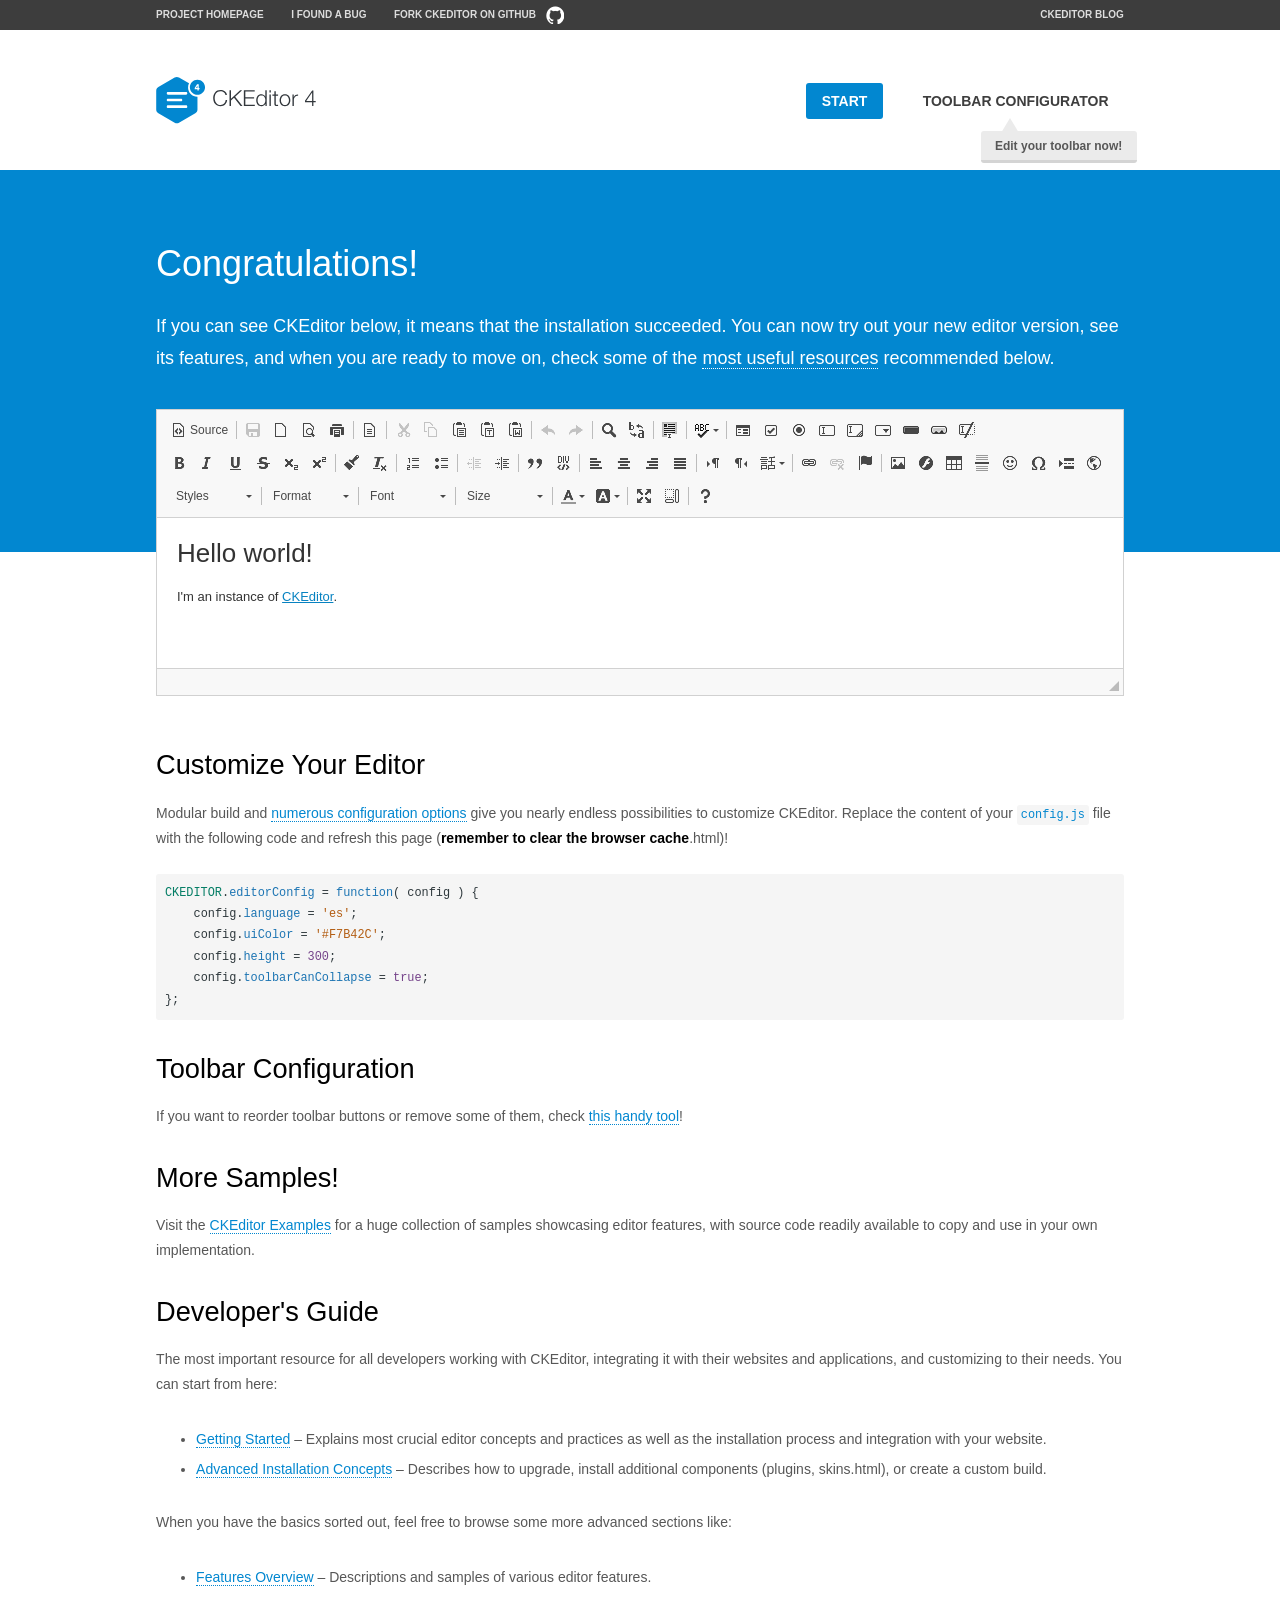
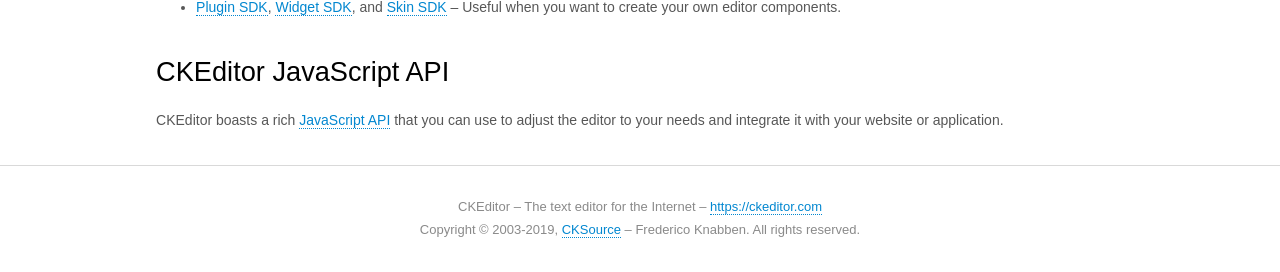
<file: Admin/ckeditor/samples/index.html>
<!DOCTYPE html>
<!--
Copyright (c) 2003-2019, CKSource - Frederico Knabben. All rights reserved.
For licensing, see LICENSE.md or https://ckeditor.com/legal/ckeditor-oss-license
-->
<html lang="en">
<head>
	<meta charset="utf-8">
	<title>CKEditor Sample</title>
	<script src="../ckeditor.js"></script>
	<script src="js/sample.js"></script>
	<link rel="stylesheet" href="css/samples.css">
	<link rel="stylesheet" href="toolbarconfigurator/lib/codemirror/neo.css">
	<meta name="viewport" content="width=device-width,initial-scale=1">
	<meta name="description" content="Try the latest sample of CKEditor 4 and learn more about customizing your WYSIWYG editor with endless possibilities.">
</head>
<body id="main">

<nav class="navigation-a">
	<div class="grid-container">
		<ul class="navigation-a-left grid-width-70">
			<li><a href="https://ckeditor.com/ckeditor-4/">Project Homepage</a></li>
			<li><a href="https://github.com/ckeditor/ckeditor4/issues">I found a bug</a></li>
			<li><a href="https://github.com/ckeditor/ckeditor4" class="icon-pos-right icon-navigation-a-github">Fork CKEditor on GitHub</a></li>
		</ul>
		<ul class="navigation-a-right grid-width-30">
			<li><a href="https://ckeditor.com/blog/">CKEditor Blog</a></li>
		</ul>
	</div>
</nav>

<header class="header-a">
	<div class="grid-container">
		<h1 class="header-a-logo grid-width-30">
			<a href="index.html"><img src="img/logo.svg" onerror="this.src='img/logo.png'; this.onerror=null;" alt="CKEditor Sample"></a>
		</h1>

		<nav class="navigation-b grid-width-70">
			<ul>
				<li><a href="index.html" class="button-a button-a-background">Start</a></li>
				<li><a href="toolbarconfigurator/index.html" class="button-a">Toolbar configurator <span class="balloon-a balloon-a-nw">Edit your toolbar now!</span></a></li>
			</ul>
		</nav>
	</div>
</header>

<main>
	<div class="adjoined-top">
		<div class="grid-container">
			<div class="content grid-width-100">
				<h1>Congratulations!</h1>
				<p>
					If you can see CKEditor below, it means that the installation succeeded.
					You can now try out your new editor version, see its features, and when you are ready to move on, check some of the <a href="#sample-customize">most useful resources</a> recommended below.
				</p>
			</div>
		</div>
	</div>
	<div class="adjoined-bottom">
		<div class="grid-container">
			<div class="grid-width-100">
				<div id="editor">
					<h1>Hello world!</h1>
					<p>I'm an instance of <a href="https://ckeditor.com">CKEditor</a>.</p>
				</div>
			</div>
		</div>
	</div>

	<div class="grid-container">
		<div class="content grid-width-100">
			<section id="sample-customize">
				<h2>Customize Your Editor</h2>
				<p>Modular build and <a href="https://ckeditor.com/docs/ckeditor4/latest/guide/dev_configuration.html">numerous configuration options</a> give you nearly endless possibilities to customize CKEditor. Replace the content of your <code><a href="../config.js">config.js</a></code> file with the following code and refresh this page (<strong>remember to clear the browser cache</strong>.html)!</p>
		<pre class="cm-s-neo CodeMirror"><code><span style="padding-right: 0.1px;"><span class="cm-variable">CKEDITOR</span>.<span class="cm-property">editorConfig</span> <span class="cm-operator">=</span> <span class="cm-keyword">function</span>( <span class="cm-def">config</span> ) {</span>
<span style="padding-right: 0.1px;"><span class="cm-tab">	</span><span class="cm-variable-2">config</span>.<span class="cm-property">language</span> <span class="cm-operator">=</span> <span class="cm-string">'es'</span>;</span>
<span style="padding-right: 0.1px;"><span class="cm-tab">	</span><span class="cm-variable-2">config</span>.<span class="cm-property">uiColor</span> <span class="cm-operator">=</span> <span class="cm-string">'#F7B42C'</span>;</span>
<span style="padding-right: 0.1px;"><span class="cm-tab">	</span><span class="cm-variable-2">config</span>.<span class="cm-property">height</span> <span class="cm-operator">=</span> <span class="cm-number">300</span>;</span>
<span style="padding-right: 0.1px;"><span class="cm-tab">	</span><span class="cm-variable-2">config</span>.<span class="cm-property">toolbarCanCollapse</span> <span class="cm-operator">=</span> <span class="cm-atom">true</span>;</span>
<span style="padding-right: 0.1px;">};</span></code></pre>
			</section>

			<section>
				<h2>Toolbar Configuration</h2>
				<p>If you want to reorder toolbar buttons or remove some of them, check <a href="toolbarconfigurator/index.html">this handy tool</a>!</p>
			</section>

			<section>
				<h2>More Samples!</h2>
				<p>Visit the <a href="https://ckeditor.com/docs/ckeditor4/latest/examples/index.html">CKEditor Examples</a> for a huge collection of samples showcasing editor features, with source code readily available to copy and use in your own implementation.</p>
			</section>

			<section>
				<h2>Developer's Guide</h2>
				<p>The most important resource for all developers working with CKEditor, integrating it with their websites and applications, and customizing to their needs. You can start from here:</p>
				<ul>
					<li><a href="https://ckeditor.com/docs/ckeditor4/latest/guide/dev_installation.html">Getting Started</a> &ndash; Explains most crucial editor concepts and practices as well as the installation process and integration with your website.</li>
					<li><a href="https://ckeditor.com/docs/ckeditor4/latest/guide/dev_advanced_installation.html">Advanced Installation Concepts</a> &ndash; Describes how to upgrade, install additional components (plugins, skins.html), or create a custom build.</li>
				</ul>
					<p>When you have the basics sorted out, feel free to browse some more advanced sections like:</p>
				<ul>
					<li><a href="https://ckeditor.com/docs/ckeditor4/latest/features/index.html">Features Overview</a> &ndash; Descriptions and samples of various editor features.</li>
					<li><a href="https://ckeditor.com/docs/ckeditor4/latest/guide/plugin_sdk_intro.html">Plugin SDK</a>, <a href="https://ckeditor.com/docs/ckeditor4/latest/guide/widget_sdk_intro.html">Widget SDK</a>, and <a href="https://ckeditor.com/docs/ckeditor4/latest/guide/skin_sdk_intro.html">Skin SDK</a> &ndash; Useful when you want to create your own editor components.</li>
				</ul>
			</section>

			<section>
				<h2>CKEditor JavaScript API</h2>
				<p>CKEditor boasts a rich <a href="https://ckeditor.com/docs/ckeditor4/latest/api/index.html">JavaScript API</a> that you can use to adjust the editor to your needs and integrate it with your website or application.</p>
			</section>
		</div>
	</div>
</main>

<footer class="footer-a grid-container">
	<div class="grid-container">
		<p class="grid-width-100">
			CKEditor &ndash; The text editor for the Internet &ndash; <a class="samples" href="https://ckeditor.com/">https://ckeditor.com</a>
		</p>
		<p class="grid-width-100" id="copy">
			Copyright &copy; 2003-2019, <a class="samples" href="https://cksource.com/">CKSource</a> &ndash; Frederico Knabben. All rights reserved.
		</p>
	</div>
</footer>
<script>
	initSample();
</script>

</body>
</html>
</file>
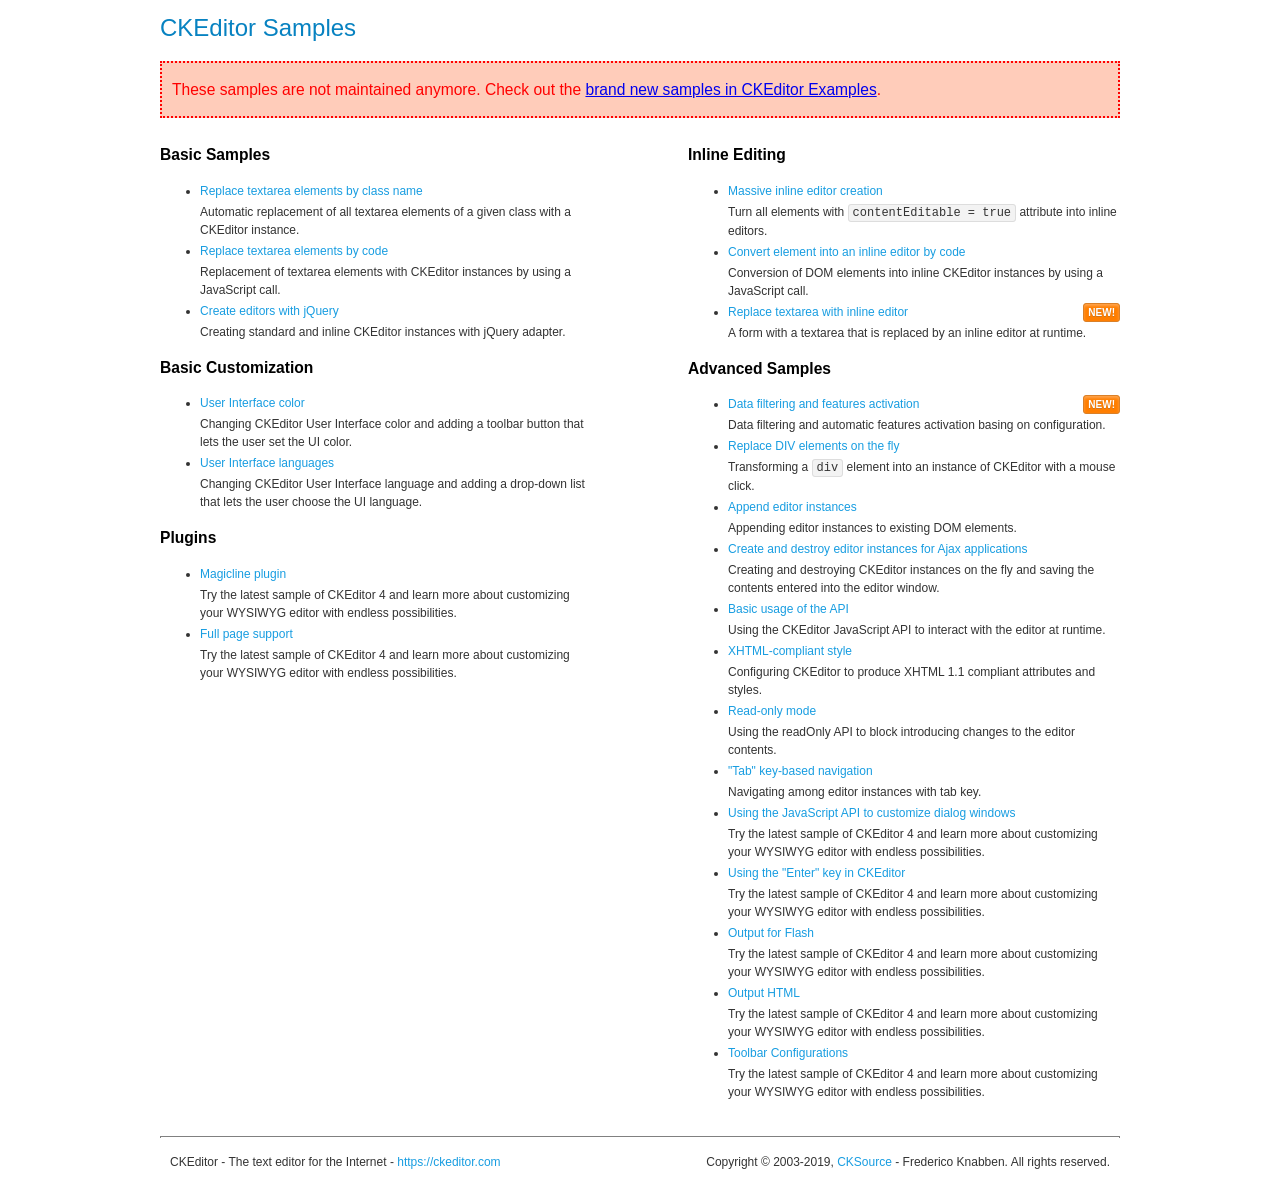
<file: Admin/ckeditor/samples/old/index.html>
<!DOCTYPE html>
<!--
Copyright (c) 2003-2019, CKSource - Frederico Knabben. All rights reserved.
For licensing, see LICENSE.md or https://ckeditor.com/legal/ckeditor-oss-license
-->
<html lang="en">
<head>
	<meta charset="utf-8">
	<title>CKEditor Samples</title>
	<link rel="stylesheet" href="sample.css">
	<meta name="description" content="Try the latest sample of CKEditor 4 and learn more about customizing your WYSIWYG editor with endless possibilities.">
</head>
<body>
	<h1 class="samples">
		CKEditor Samples
	</h1>
	<div class="warning deprecated">
		These samples are not maintained anymore. Check out the <a href="https://ckeditor.com/docs/ckeditor4/latest/examples/index.html">brand new samples in CKEditor Examples</a>.
	</div>
	<div class="twoColumns">
		<div class="twoColumnsLeft">
			<h2 class="samples">
				Basic Samples
			</h2>
			<dl class="samples">
				<dt><a class="samples" href="replacebyclass.html">Replace textarea elements by class name</a></dt>
				<dd>Automatic replacement of all textarea elements of a given class with a CKEditor instance.</dd>

				<dt><a class="samples" href="replacebycode.html">Replace textarea elements by code</a></dt>
				<dd>Replacement of textarea elements with CKEditor instances by using a JavaScript call.</dd>

				<dt><a class="samples" href="jquery.html">Create editors with jQuery</a></dt>
				<dd>Creating standard and inline CKEditor instances with jQuery adapter.</dd>
			</dl>

			<h2 class="samples">
				Basic Customization
			</h2>
			<dl class="samples">
				<dt><a class="samples" href="uicolor.html">User Interface color</a></dt>
				<dd>Changing CKEditor User Interface color and adding a toolbar button that lets the user set the UI color.</dd>

				<dt><a class="samples" href="uilanguages.html">User Interface languages</a></dt>
				<dd>Changing CKEditor User Interface language and adding a drop-down list that lets the user choose the UI language.</dd>
			</dl>


			<h2 class="samples">Plugins</h2>
<dl class="samples">
<dt><a class="samples" href="magicline/magicline.html">Magicline plugin</a></dt>
<dd>Try the latest sample of CKEditor 4 and learn more about customizing your WYSIWYG editor with endless possibilities.</dd>

<dt><a class="samples" href="wysiwygarea/fullpage.html">Full page support</a></dt>
<dd>Try the latest sample of CKEditor 4 and learn more about customizing your WYSIWYG editor with endless possibilities.</dd>
</dl>
		</div>
		<div class="twoColumnsRight">
			<h2 class="samples">
				Inline Editing
			</h2>
			<dl class="samples">
				<dt><a class="samples" href="inlineall.html">Massive inline editor creation</a></dt>
				<dd>Turn all elements with <code>contentEditable = true</code> attribute into inline editors.</dd>

				<dt><a class="samples" href="inlinebycode.html">Convert element into an inline editor by code</a></dt>
				<dd>Conversion of DOM elements into inline CKEditor instances by using a JavaScript call.</dd>

				<dt><a class="samples" href="inlinetextarea.html">Replace textarea with inline editor</a> <span class="new">New!</span></dt>
				<dd>A form with a textarea that is replaced by an inline editor at runtime.</dd>

				
			</dl>

			<h2 class="samples">
				Advanced Samples
			</h2>
			<dl class="samples">
				<dt><a class="samples" href="datafiltering.html">Data filtering and features activation</a> <span class="new">New!</span></dt>
				<dd>Data filtering and automatic features activation basing on configuration.</dd>

				<dt><a class="samples" href="divreplace.html">Replace DIV elements on the fly</a></dt>
				<dd>Transforming a <code>div</code> element into an instance of CKEditor with a mouse click.</dd>

				<dt><a class="samples" href="appendto.html">Append editor instances</a></dt>
				<dd>Appending editor instances to existing DOM elements.</dd>

				<dt><a class="samples" href="ajax.html">Create and destroy editor instances for Ajax applications</a></dt>
				<dd>Creating and destroying CKEditor instances on the fly and saving the contents entered into the editor window.</dd>

				<dt><a class="samples" href="api.html">Basic usage of the API</a></dt>
				<dd>Using the CKEditor JavaScript API to interact with the editor at runtime.</dd>

				<dt><a class="samples" href="xhtmlstyle.html">XHTML-compliant style</a></dt>
				<dd>Configuring CKEditor to produce XHTML 1.1 compliant attributes and styles.</dd>

				<dt><a class="samples" href="readonly.html">Read-only mode</a></dt>
				<dd>Using the readOnly API to block introducing changes to the editor contents.</dd>

				<dt><a class="samples" href="tabindex.html">"Tab" key-based navigation</a></dt>
				<dd>Navigating among editor instances with tab key.</dd>


				
<dt><a class="samples" href="dialog/dialog.html">Using the JavaScript API to customize dialog windows</a></dt>
<dd>Try the latest sample of CKEditor 4 and learn more about customizing your WYSIWYG editor with endless possibilities.</dd>

<dt><a class="samples" href="enterkey/enterkey.html">Using the &quot;Enter&quot; key in CKEditor</a></dt>
<dd>Try the latest sample of CKEditor 4 and learn more about customizing your WYSIWYG editor with endless possibilities.</dd>

<dt><a class="samples" href="htmlwriter/outputforflash.html">Output for Flash</a></dt>
<dd>Try the latest sample of CKEditor 4 and learn more about customizing your WYSIWYG editor with endless possibilities.</dd>

<dt><a class="samples" href="htmlwriter/outputhtml.html">Output HTML</a></dt>
<dd>Try the latest sample of CKEditor 4 and learn more about customizing your WYSIWYG editor with endless possibilities.</dd>

<dt><a class="samples" href="toolbar/toolbar.html">Toolbar Configurations</a></dt>
<dd>Try the latest sample of CKEditor 4 and learn more about customizing your WYSIWYG editor with endless possibilities.</dd>

			</dl>
		</div>
	</div>
	<div id="footer">
		<hr>
		<p>
			CKEditor - The text editor for the Internet - <a class="samples" href="https://ckeditor.com/">https://ckeditor.com</a>
		</p>
		<p id="copy">
			Copyright &copy; 2003-2019, <a class="samples" href="https://cksource.com/">CKSource</a> - Frederico Knabben. All rights reserved.
		</p>
	</div>
</body>
</html>
</file>
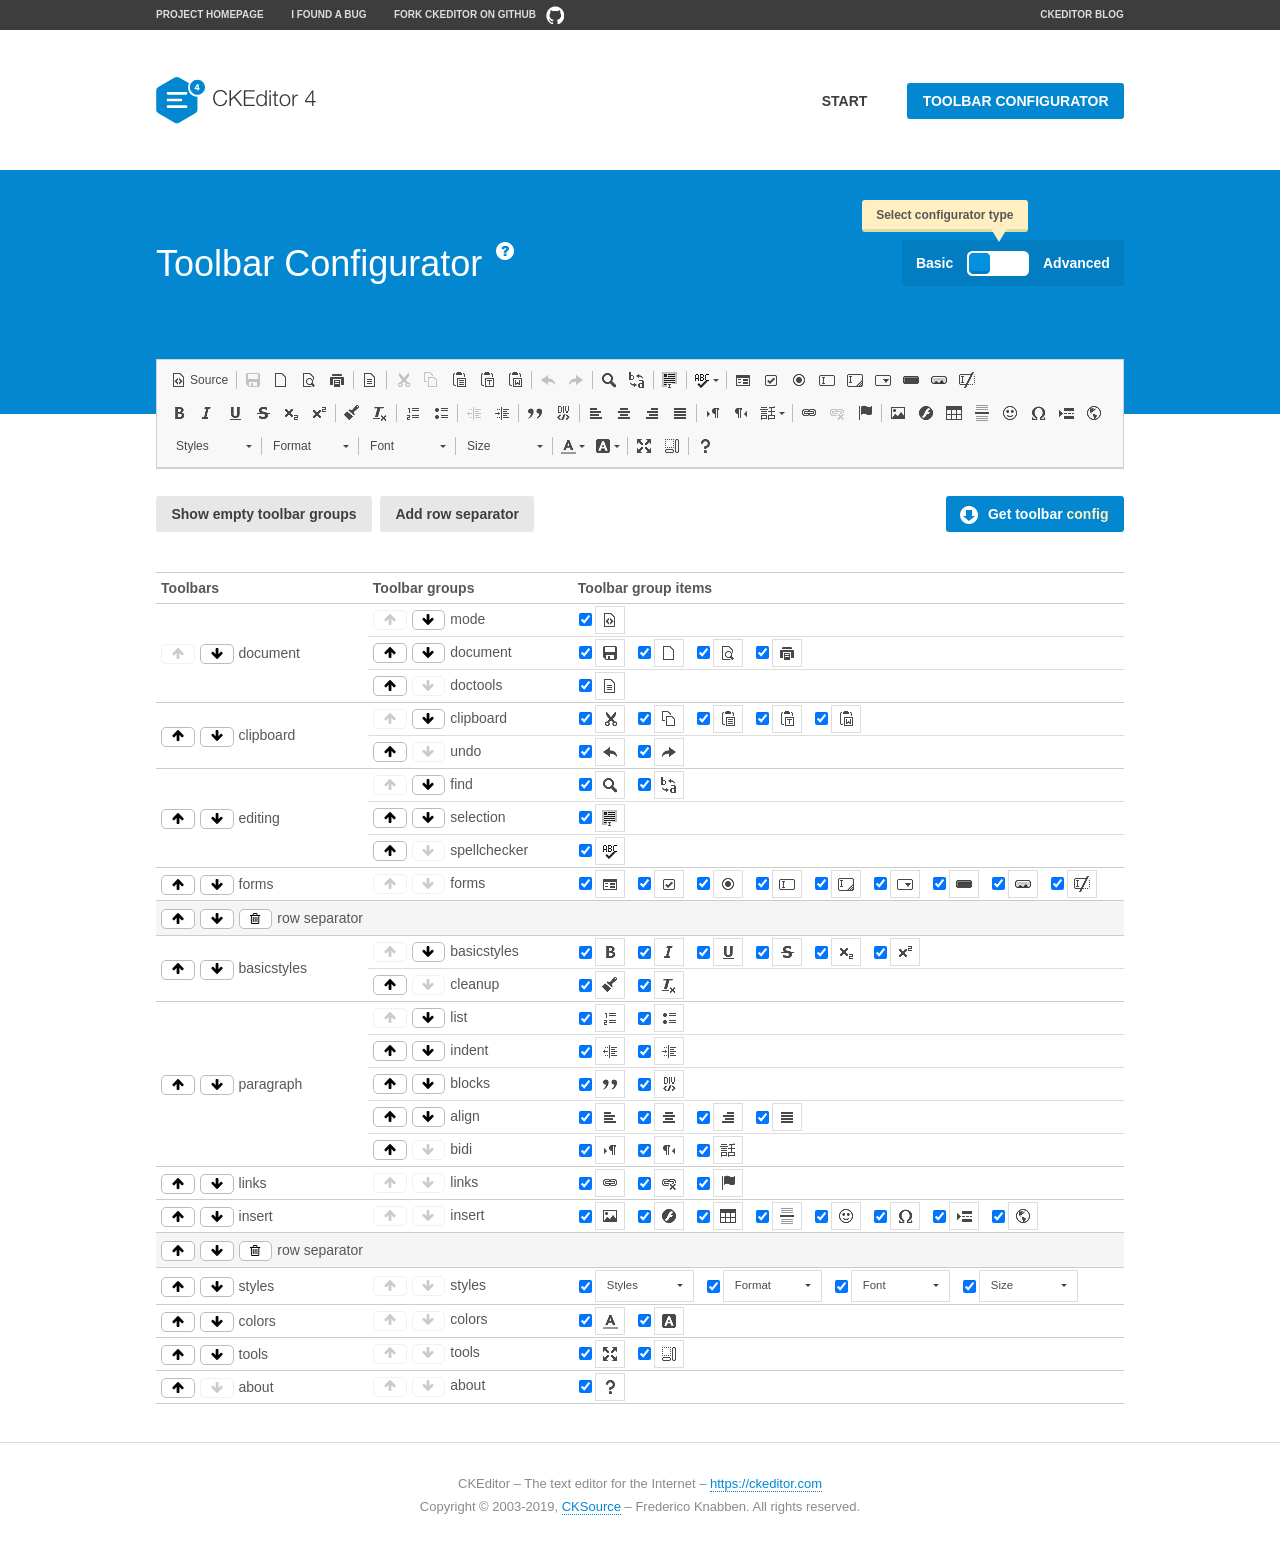
<file: Admin/ckeditor/samples/toolbarconfigurator/index.html>
<!DOCTYPE html>
<!--
Copyright (c) 2003-2019, CKSource - Frederico Knabben. All rights reserved.
For licensing, see LICENSE.md or https://ckeditor.com/legal/ckeditor-oss-license
-->
<!--[if IE 8]><html class="ie8"><![endif]-->
<!--[if gt IE 8]><html><![endif]-->
<!--[if !IE]><!--><html lang="en"><!--<![endif]-->
<head>
	<meta charset="utf-8">
	<title>Toolbar Configurator</title>
	<script src="../../ckeditor.js"></script>
	<script>
		if ( CKEDITOR.env.ie && CKEDITOR.env.version < 9 )
			CKEDITOR.tools.enableHtml5Elements( document );
	</script>
	<link rel="stylesheet" href="lib/codemirror/codemirror.css">
	<link rel="stylesheet" href="lib/codemirror/show-hint.css">
	<link rel="stylesheet" href="lib/codemirror/neo.css">
	<link rel="stylesheet" href="css/fontello.css">
	<link rel="stylesheet" href="../css/samples.css">
	<meta name="description" content="Try the latest sample of CKEditor 4 and learn more about customizing your WYSIWYG editor with endless possibilities.">
</head>
<body id="toolbar">

<nav class="navigation-a">
	<div class="grid-container">
		<ul class="navigation-a-left grid-width-70">
			<li><a href="https://ckeditor.com/ckeditor-4/">Project Homepage</a></li>
			<li><a href="https://github.com/ckeditor/ckeditor4/issues">I found a bug</a></li>
			<li><a href="https://github.com/ckeditor/ckeditor4" class="icon-pos-right icon-navigation-a-github">Fork CKEditor on GitHub</a></li>
		</ul>
		<ul class="navigation-a-right grid-width-30">
			<li><a href="https://ckeditor.com/blog/">CKEditor Blog</a></li>
		</ul>
	</div>
</nav>

<header class="header-a">
	<div class="grid-container">
		<h1 class="header-a-logo grid-width-30">
			<a href="../index.html"><img src="../img/logo.svg" onerror="this.src='../img/logo.png'; this.onerror=null;" alt="CKEditor Logo"></a>
		</h1>
		<nav class="navigation-b grid-width-70">
			<ul>
				<li><a href="../index.html"  class="button-a">Start</a></li>
				<li><a href="index.html"  class="button-a button-a-background">Toolbar configurator</a></li>
			</ul>
		</nav>
	</div>
</header>

<main>
	<div class="adjoined-top">
		<div class="grid-container">
			<div class="content grid-width-100">
				<div class="grid-container-nested">
					<h1 class="grid-width-60">
						Toolbar Configurator
						<a href="#help-content" type="button" title="Configurator help" id="help" class="button-a button-a-background button-a-no-text icon-pos-left icon-question-mark">Help</a>
					</h1>

					<div class="grid-width-40 grid-switch-magic">
						<div class="switch">
							<span class="balloon-a balloon-a-se">Select configurator type</span>
							<input type="radio" name="radio" data-num="1" id="radio-basic" />
							<input type="radio" name="radio" data-num="2" id="radio-advanced" />
							<label data-for="1" for="radio-basic">Basic</label>
							<span class="switch-inner">
								<span class="handler"></span>
							</span>
							<label data-for="2" for="radio-advanced">Advanced</label>
						</div>
					</div>
				</div>
			</div>
		</div>
	</div>
	<div class="adjoined-bottom">
		<div class="grid-container">
			<div class="grid-width-100">
				<div class="editors-container">
					<div id="editor-basic"></div>
					<div id="editor-advanced"></div>
				</div>
			</div>
		</div>
	</div>

	<div class="grid-container configurator">
		<div class="content grid-width-100">
			<div class="configurator">
				<div>
					<div id="toolbarModifierWrapper"></div>
				</div>
			</div>
		</div>
	</div>

	<div id="help-content">
		<div class="grid-container">
			<div class="grid-width-100">
				<h2>What Am I Doing Here?</h2>

				<div class="grid-container grid-container-nested">
					<div class="basic">
						<div class="grid-width-50">
							<p>Arrange <a href="https://ckeditor.com/docs/ckeditor4/latest/api/CKEDITOR_config.html#cfg-toolbarGroups">toolbar groups</a>, toggle <a href="https://ckeditor.com/docs/ckeditor4/latest/api/CKEDITOR_config.html#cfg-removeButtons">button visibility</a> according to your needs and get your toolbar configuration.</p>
							<p>You can replace the content of the <a href="../../config.js"><code>config.js</code></a> file with the generated configuration. If you already set some configuration options you will need to merge both configurations.</p>
						</div>
						<div class="grid-width-50">
							<p>Read more about different ways of <a href="https://ckeditor.com/docs/ckeditor4/latest/guide/dev_configuration.html">setting configuration</a> and do not forget about <strong>clearing browser cache</strong>.</p>
							<p>Arranging toolbar groups is the recommended way of configuring the toolbar, but if you need more freedom you can use the <a href="#advanced">advanced configurator</a>.</p>
						</div>
					</div>
					<div class="advanced" style="display: none;">
						<div class="grid-width-50">
							<p>With this code editor you can edit your <a href="https://ckeditor.com/docs/ckeditor4/latest/api/CKEDITOR_config.html#cfg-toolbar">toolbar configuration</a> live.</p>
							<p>You can replace the content of the <a href="../../config.js"><code>config.js</code></a> file with the generated configuration. If you already set some configuration options you will need to merge both configurations.</p>
						</div>
						<div class="grid-width-50">
							<p>Read more about different ways of <a href="https://ckeditor.com/docs/ckeditor4/latest/guide/dev_configuration.html">setting configuration</a> and do not forget about <strong>clearing browser cache</strong>.</p>
						</div>
					</div>
				</div>

				<p class="grid-container grid-container-nested">
					<button type="button" class="help-content-close grid-width-100 button-a button-a-background">Got it. Let's play!</button>
				</p>
			</div>
		</div>
	</div>
</main>

<footer class="footer-a grid-container">
	<p class="grid-width-100">
		CKEditor &ndash; The text editor for the Internet &ndash; <a class="samples" href="https://ckeditor.com/">https://ckeditor.com</a>
	</p>
	<p class="grid-width-100" id="copy">
		Copyright &copy; 2003-2019, <a class="samples" href="https://cksource.com/">CKSource</a> &ndash; Frederico Knabben. All rights reserved.
	</p>
</footer>

<script src="lib/codemirror/codemirror.js"></script>
<script src="lib/codemirror/javascript.js"></script>
<script src="lib/codemirror/show-hint.js"></script>

<script src="js/fulltoolbareditor.js"></script>
<script src="js/abstracttoolbarmodifier.js"></script>
<script src="js/toolbarmodifier.js"></script>
<script src="js/toolbartextmodifier.js"></script>
<script src="../js/sf.js"></script>

<script>
	( function() {
		'use strict';

		var mode = ( window.location.hash.substr( 1 ) === 'advanced' ) ? 'advanced' : 'basic',
			configuratorSection = CKEDITOR.document.findOne( 'main > .grid-container.configurator' ),
			basicInstruction = CKEDITOR.document.findOne( '#help-content .basic' ),
			advancedInstruction = CKEDITOR.document.findOne( '#help-content .advanced' ),

			// Configurator mode switcher.
			modeSwitchBasic = CKEDITOR.document.getById( 'radio-basic' ),
			modeSwitchAdvanced = CKEDITOR.document.getById( 'radio-advanced' );

		// Initial setup
		function updateSwitcher() {
			if ( mode === 'advanced' ) {
				modeSwitchAdvanced.$.checked = true;
			} else {
				modeSwitchBasic.$.checked = true;
			}
		}

		updateSwitcher();

		CKEDITOR.document.getWindow().on( 'hashchange', function( e ) {
			var hash = window.location.hash.substr( 1 );
			if ( !( hash === 'advanced' || hash === 'basic' ) ) {
				return;
			}
			mode = hash;
			onToolbarsDone( mode );
		} );

		CKEDITOR.document.getWindow().on( 'resize', function() {
			updateToolbar( ( mode === 'basic' ? toolbarModifier : toolbarTextModifier )[ 'editorInstance' ] );
		} );

		function onRefresh( modifier ) {
			modifier = modifier || this;

			if ( mode === 'basic' && modifier instanceof ToolbarConfigurator.ToolbarTextModifier ) {
				return;
			}

			// CodeMirror container becomes visible, so we need to refresh and to avoid rendering problems.
			if ( mode === 'advanced' && modifier instanceof ToolbarConfigurator.ToolbarTextModifier ) {
				modifier.codeContainer.refresh();
			}

			updateToolbar( modifier.editorInstance );
		}

		function updateToolbar( editor ) {
			var editorContainer = editor.container;

			// Not always editor is loaded.
			if ( !editorContainer ) {
				return;
			}

			var displayStyle = editorContainer.getStyle( 'display' );

			editorContainer.setStyle( 'display', 'block' );

			var newHeight = editorContainer.getSize( 'height' );

			var newMarginTop = parseInt( editorContainer.getComputedStyle( 'margin-top' ), 10 );
			newMarginTop = ( isNaN( newMarginTop ) ? 0 : Number( newMarginTop ) );

			var newMarginBottom = parseInt( editorContainer.getComputedStyle( 'margin-bottom' ), 10 );
			newMarginBottom = ( isNaN( newMarginBottom ) ? 0 : Number( newMarginBottom ) );

			var result = newHeight + newMarginTop + newMarginBottom;

			editorContainer.setStyle( 'display', displayStyle );

			editor.container.getAscendant( 'div' ).setStyle( 'height', result + 'px' );
		}

		var toolbarModifier = new ToolbarConfigurator.ToolbarModifier( 'editor-basic' );

		var done = 0;
		toolbarModifier.init( onToolbarInit );
		toolbarModifier.onRefresh = onRefresh;

		CKEDITOR.document.getById( 'toolbarModifierWrapper' ).append( toolbarModifier.mainContainer );

		var toolbarTextModifier = new ToolbarConfigurator.ToolbarTextModifier( 'editor-advanced' );
		toolbarTextModifier.init( onToolbarInit );
		toolbarTextModifier.onRefresh = onRefresh;

		function onToolbarInit() {
			if ( ++done === 2 ) {
				onToolbarsDone();

				positionSticky.watch( CKEDITOR.document.findOne( '.toolbar' ), function() {
					return mode === 'advanced';
				} );
			}
		}

		function onToolbarsDone() {
			if ( mode === 'basic' ) {
				toggleModeBasic( false );
			} else {
				toggleModeAdvanced( false );
			}

			updateSwitcher();

			setTimeout( function() {
				CKEDITOR.document.findOne( '.editors-container' ).addClass( 'active' );
				CKEDITOR.document.findOne( '#toolbarModifierWrapper' ).addClass( 'active' );
			}, 200 );
		}

		CKEDITOR.document.getById( 'toolbarModifierWrapper' ).append( toolbarTextModifier.mainContainer );

		function toogleModeSwitch( onElement, offElement, onModifier, offModifier ) {
			onElement.addClass( 'fancy-button-active' );
			offElement.removeClass( 'fancy-button-active' );

			onModifier.showUI();
			offModifier.hideUI();
		}

		function toggleModeBasic( callOnRefresh ) {
			callOnRefresh = ( callOnRefresh !== false );
			mode = 'basic';
			window.location.hash = '#basic';
			toogleModeSwitch( modeSwitchBasic, modeSwitchAdvanced, toolbarModifier, toolbarTextModifier );

			configuratorSection.removeClass( 'freed-width' );
			basicInstruction.show();
			advancedInstruction.hide();

			callOnRefresh && onRefresh( toolbarModifier );
		}

		function toggleModeAdvanced( callOnRefresh ) {
			callOnRefresh = ( callOnRefresh !== false );
			mode = 'advanced';
			window.location.hash = '#advanced';
			toogleModeSwitch( modeSwitchAdvanced, modeSwitchBasic, toolbarTextModifier, toolbarModifier );

			configuratorSection.addClass( 'freed-width' );
			advancedInstruction.show();
			basicInstruction.hide();

			callOnRefresh && onRefresh( toolbarTextModifier );
		}

		modeSwitchBasic.on( 'click', toggleModeBasic );
		modeSwitchAdvanced.on( 'click', toggleModeAdvanced );

		//
		// Position:sticky for the toolbar.
		//

		// Will make elements behave like they were styled with position:sticky.
		var positionSticky = {
			// Store object: {
			// 		element: CKEDITOR.dom.element, // Element which will float.
			// 		placeholder: CKEDITOR.dom.element, // Placeholder which is place to prevent page bounce.
			// 		isFixed: boolean // Whether element float now.
			// }
			watched: [],

			active: [],

			staticContainer: null,

			init: function() {
				var element = CKEDITOR.dom.element.createFromHtml(
					'<div class="staticContainer">' +
						'<div class="grid-container" >' +
							'<div class="grid-width-100">' +
								'<div class="inner"></div>' +
							'</div>' +
						'</div>' +
					'</div>' );

				this.staticContainer = element.findOne( '.inner' );

				CKEDITOR.document.getBody().append( element );
			},

			watch: function( element, preventFunc ) {
				this.watched.push( {
					element: element,
					placeholder: new CKEDITOR.dom.element( 'div' ),
					isFixed: false,
					preventFunc: preventFunc
				} );
			},

			checkAll: function() {
				for ( var i = 0; i < this.watched.length; i++ ) {
					this.check( this.watched[ i ] );
				}
			},

			check: function( element ) {
				var isFixed = element.isFixed;
				var shouldBeFixed = this.shouldBeFixed( element );

				// Nothing to be done.
				if ( isFixed === shouldBeFixed ) {
					return;
				}

				var placeholder = element.placeholder;

				if ( isFixed ) {
					// Unfixing.

					element.element.insertBefore( placeholder );
					placeholder.remove();

					element.element.removeStyle( 'margin' );

					this.active.splice( CKEDITOR.tools.indexOf( this.active, element ), 1 );

				} else {
					// Fixing.
					placeholder.setStyle( 'width', element.element.getSize( 'width' ) + 'px' );
					placeholder.setStyle( 'height', element.element.getSize( 'height' ) + 'px' );
					placeholder.setStyle( 'margin-bottom', element.element.getComputedStyle( 'margin-bottom' ) );
					placeholder.setStyle( 'display', element.element.getComputedStyle( 'display' ) );
					placeholder.insertAfter( element.element );

					this.staticContainer.append( element.element );

					this.active.push( element );
				}

				element.isFixed = !element.isFixed;
			},

			shouldBeFixed: function( element ) {
				if ( element.preventFunc && element.preventFunc() ) {
					return false;
				}

				// If element is already fixed we are checking it's placeholder.
				var related = ( element.isFixed ? element.placeholder : element.element ),
					clientRect = related.$.getBoundingClientRect(),
					staticHeight = this.staticContainer.getSize('height' ),
					elemHeight = element.element.getSize( 'height' );

				if ( element.isFixed ) {
					return ( clientRect.top + elemHeight < staticHeight );
				} else {
					return ( clientRect.top < staticHeight );
				}
			}
		};

		positionSticky.init();

		CKEDITOR.document.getWindow().on( 'scroll',
			new CKEDITOR.tools.eventsBuffer( 100, positionSticky.checkAll, positionSticky ).input
		);

		// Make the toolbar sticky.
		positionSticky.watch( CKEDITOR.document.findOne( '.editors-container' ) );

		// Help button and help-content.
		( function() {
			var helpButton = CKEDITOR.document.getById( 'help' ),
				helpContent = CKEDITOR.document.getById( 'help-content' );

			// Don't show help button on IE8 because it's unsupported by Pico Modal.
			if ( CKEDITOR.env.ie && CKEDITOR.env.version == 8 ) {
				helpButton.hide();
			} else {
				// Display help modal when the button is clicked.
				helpButton.on( 'click', function( evt ) {
					SF.modal( {
						// Clone modal content from DOM.
						content: helpContent.getHtml(),

						afterCreate: function( modal ) {
							// Enable modal content button to close the modal.
							new CKEDITOR.dom.element( modal.modalElem() ).findOne( '.help-content-close' ).once( 'click', modal.close );
						}
					} ).show();
				} );
			}
		} )();
	} )();
</script>
</body>
</html>
</file>
<file: Admin/ckeditor/samples/css/samples.css>
/**
 * @license Copyright (c) 2003-2019, CKSource - Frederico Knabben. All rights reserved.
 * For licensing, see LICENSE.md or https://ckeditor.com/legal/ckeditor-oss-license
 */
@media (max-width: 900px) {
  .global-is-mobile-hidden {
    display: none !important;
  }
}
article,
aside,
details,
figcaption,
figure,
footer,
header,
hgroup,
main,
menu,
nav,
section {
  display: block;
}
body,
html {
  margin: 0;
  padding: 0;
  font: 16px / 1.8 Arial, 'Helvetica Neue', Helvetica, sans-serif;
  font-weight: 300;
  color: #575757;
}
.grid-width-10 {
  width: 10%;
}
.grid-width-20 {
  width: 20%;
}
.grid-width-30 {
  width: 30%;
}
.grid-width-40 {
  width: 40%;
}
.grid-width-50 {
  width: 50%;
}
.grid-width-60 {
  width: 60%;
}
.grid-width-70 {
  width: 70%;
}
.grid-width-80 {
  width: 80%;
}
.grid-width-90 {
  width: 90%;
}
.grid-width-100 {
  width: 100%;
}
@media (max-width: 900px) {
  .grid-width-10,
  .grid-width-20,
  .grid-width-30,
  .grid-width-40,
  .grid-width-50,
  .grid-width-60,
  .grid-width-70,
  .grid-width-80,
  .grid-width-90,
  .grid-width-100 {
    width: 100%;
  }
}
*[class*="grid-width"] {
  -webkit-box-sizing: border-box;
  -moz-box-sizing: border-box;
  box-sizing: border-box;
  padding-left: 4%;
  padding-right: 4%;
  float: left;
}
*[class*="grid-width"]:after,
.grid-container:after,
*[class*="grid-width"]:before,
.grid-container:before {
  content: '';
  display: block;
  overflow: hidden;
  visibility: hidden;
  font-size: 0;
  line-height: 0;
  width: 0;
  height: 0;
}
*[class*="grid-width"]:after,
.grid-container:after {
  clear: both;
}
.grid-container {
  -webkit-box-sizing: border-box;
  -moz-box-sizing: border-box;
  box-sizing: border-box;
  margin-left: auto;
  margin-right: auto;
}
.grid-container-nested *[class*="grid-width"]:first-child {
  padding-left: 0;
}
.grid-container-nested *[class*="grid-width"]:last-child {
  padding-right: 0;
}
@media (max-width: 900px) {
  .grid-container-nested *[class*="grid-width"]:first-child {
    padding-left: 4%;
  }
  .grid-container-nested *[class*="grid-width"]:last-child {
    padding-right: 4%;
  }
}
.header-a {
  min-height: 140px;
  overflow: hidden;
}
.header-a .header-a-logo {
  margin: 40px 0 0;
}
@media (max-width: 900px) {
  .header-a .header-a-logo {
    text-align: center;
  }
}
.header-a .header-a-logo img {
  border: transparent;
}
.navigation-a {
  height: 30px;
  background: #3D3D3D;
  position: absolute;
  left: 0;
  right: 0;
  top: 0;
  padding: 0;
  overflow: hidden;
}
@media (max-width: 900px) {
  .navigation-a {
    text-align: center;
  }
}
.navigation-a ul {
  list-style: none;
  margin: 0;
  overflow: hidden;
}
.navigation-a ul li,
.navigation-a ul li a {
  display: inline-block;
}
@media (max-width: 900px) {
  .navigation-a ul {
    width: auto;
    text-overflow: ellipsis;
    white-space: nowrap;
    display: inline-block;
    float: none;
  }
  .navigation-a ul:before,
  .navigation-a ul:after {
    display: none;
  }
}
.navigation-a ul.navigation-a-left {
  text-align: left;
}
@media (max-width: 900px) {
  .navigation-a ul.navigation-a-left {
    padding-right: 0;
  }
}
.navigation-a ul.navigation-a-right {
  text-align: right;
}
@media (max-width: 900px) {
  .navigation-a ul.navigation-a-right {
    padding-left: 23px;
  }
}
.navigation-a ul li + li {
  margin-left: 23px;
}
.navigation-a ul li a {
  font-size: 10px;
  font-size: 0.625rem;
  line-height: 18px;
  line-height: 1.13rem;
  line-height: 30px;
  float: left;
  color: #ddd;
  font-weight: bold;
  text-decoration: none;
  text-transform: uppercase;
}
.navigation-a ul li a:hover {
  cursor: pointer;
  color: #fff;
}
.icon-navigation-a-github:before,
.icon-navigation-a-github:after {
  background-image: url("[data-uri]");
}
.navigation-b {
  text-align: right;
  margin: 52px 0 0;
  overflow: visible;
}
@media (max-width: 900px) {
  .navigation-b {
    text-align: center;
    margin-top: 20px;
    padding: 0;
  }
}
.navigation-b ul {
  padding: 0;
  list-style: none;
  margin: 0;
  overflow: visible;
}
.navigation-b ul li,
.navigation-b ul li a {
  display: inline-block;
}
@media (max-width: 900px) {
  .navigation-b ul {
    display: table;
    width: 100%;
    padding-bottom: 1.5em;
  }
}
@media (max-width: 900px) {
  .navigation-b ul li {
    display: table-row;
  }
}
.navigation-b ul li + li {
  margin-left: 20px;
}
@media (max-width: 900px) {
  .navigation-b ul li + li {
    margin-left: 0;
  }
}
.navigation-b ul li a {
  -webkit-box-sizing: border-box;
  -moz-box-sizing: border-box;
  box-sizing: border-box;
  text-transform: uppercase;
  text-decoration: none;
  outline: none;
}
@media (max-width: 900px) {
  .navigation-b ul li a {
    width: 100%;
    -webkit-border-radius: 0;
    -webkit-background-clip: padding-box;
    -moz-border-radius: 0;
    -moz-background-clip: padding;
    border-radius: 0;
    background-clip: padding-box;
  }
}
.footer-a {
  font-size: 13px;
  font-size: 0.8125rem;
  line-height: 23.4px;
  line-height: 1.46rem;
  padding-top: 2.25em;
  padding-bottom: 2.25em;
  overflow: hidden;
  color: #8a8a8a;
}
.footer-a a {
  color: #0287D0;
  text-decoration: none;
  border-bottom: 1px dotted #0287D0;
}
.footer-a a:hover {
  color: #0277b7;
}
.footer-a p {
  margin: 0;
  display: inline-block;
  text-align: center;
}
.content {
  font-size: 14px;
  font-size: 0.875rem;
  line-height: 25.2px;
  line-height: 1.57rem;
  overflow: hidden;
  padding-top: 1.5em;
  padding-bottom: 1.5em;
}
.content p {
  margin: 0.75em 0;
}
.content ul,
.content ol,
.content pre,
.content blockquote,
.content textarea:not([class^="cke"]),
.content .cke {
  margin: 1.875em 0;
}
.content code,
.content kbd {
  -webkit-border-radius: 3px;
  -webkit-background-clip: padding-box;
  -moz-border-radius: 3px;
  -moz-background-clip: padding;
  border-radius: 3px;
  background-clip: padding-box;
  padding: 3px 4px;
}
.content pre,
.content code,
.content kbd,
.content blockquote {
  background: #f5f5f5;
}
.content blockquote,
.content pre {
  background: none;
  border-left: 4px solid #0287D0;
  padding: 1.5em 2.25em;
}
.content p a,
.content ul a,
.content ol a,
.content blockquote a,
.content h1 a,
.content h2 a,
.content h3 a,
.content h4 a,
.content h5 a {
  color: #0287D0;
  text-decoration: none;
  border-bottom: 1px dotted #0287D0;
}
.content p a:hover,
.content ul a:hover,
.content ol a:hover,
.content blockquote a:hover,
.content h1 a:hover,
.content h2 a:hover,
.content h3 a:hover,
.content h4 a:hover,
.content h5 a:hover {
  color: #0277b7;
}
.content h1,
.content h2,
.content h3,
.content h4,
.content h5 {
  color: #000;
  font-weight: 100;
}
.content h1 code,
.content h2 code,
.content h3 code,
.content h4 code,
.content h5 code,
.content h1 kbd,
.content h2 kbd,
.content h3 kbd,
.content h4 kbd,
.content h5 kbd {
  font-size: inherit;
}
.content h1 a.content-heading-anchor,
.content h2 a.content-heading-anchor,
.content h3 a.content-heading-anchor,
.content h4 a.content-heading-anchor,
.content h5 a.content-heading-anchor {
  font-weight: 100;
  vertical-align: middle;
  opacity: 0;
  border: 0;
}
.content h1:hover a.content-heading-anchor,
.content h2:hover a.content-heading-anchor,
.content h3:hover a.content-heading-anchor,
.content h4:hover a.content-heading-anchor,
.content h5:hover a.content-heading-anchor {
  opacity: 1;
}
.content h1:target a,
.content h2:target a,
.content h3:target a,
.content h4:target a,
.content h5:target a {
  -webkit-animation: targetLinkOpacity 0.5s linear alternate;
  -moz-animation: targetLinkOpacity 0.5s linear alternate;
  -o-animation: targetLinkOpacity 0.5s linear alternate;
  animation: targetLinkOpacity 0.5s linear alternate;
  opacity: 1;
}
.content input,
.content select,
.content textarea:not([class^="cke"]) {
  -webkit-border-radius: 3px;
  -webkit-background-clip: padding-box;
  -moz-border-radius: 3px;
  -moz-background-clip: padding;
  border-radius: 3px;
  background-clip: padding-box;
  -webkit-box-shadow: inset 0 1px 1px rgba(0, 0, 0, 0.08);
  -moz-box-shadow: inset 0 1px 1px rgba(0, 0, 0, 0.08);
  box-shadow: inset 0 1px 1px rgba(0, 0, 0, 0.08);
  font: inherit;
  color: inherit;
  border: 1px solid #D9D9D9;
  padding: .2em .5em;
}
.content input:focus,
.content select:focus,
.content textarea:not([class^="cke"]):focus {
  border-color: #66afe9;
  outline: 0;
  -webkit-box-shadow: inset 0 1px 1px rgba(0, 0, 0, 0.08), 0 0 8px #93c6ef;
  -moz-box-shadow: inset 0 1px 1px rgba(0, 0, 0, 0.08), 0 0 8px #93c6ef;
  box-shadow: inset 0 1px 1px rgba(0, 0, 0, 0.08), 0 0 8px #93c6ef;
}
.content abbr {
  border-bottom: 1px dotted #666;
  cursor: pointer;
}
.content blockquote {
  font-style: italic;
  font-family: Georgia, Times, "Times New Roman", serif;
  font-size: 16px;
  font-size: 1rem;
  line-height: 28.8px;
  line-height: 1.8rem;
}
.content em {
  font-style: italic;
}
.content h1 {
  font-size: 36px;
  font-size: 2.25rem;
  line-height: 64.8px;
  line-height: 4.05rem;
  margin: 1.125em 0 0;
}
.content h2 {
  font-size: 27.2px;
  font-size: 1.7rem;
  line-height: 48.96px;
  line-height: 3.06rem;
  margin: 0.9em 0 0;
}
.content h3 {
  font-size: 24px;
  font-size: 1.5rem;
  line-height: 43.2px;
  line-height: 2.7rem;
  font-weight: 500;
  margin: 0.75em 0 0;
}
.content h4 {
  font-size: 19.2px;
  font-size: 1.2rem;
  line-height: 34.56px;
  line-height: 2.16rem;
  font-weight: 500;
  margin: 0.75em 0 0;
}
.content h5 {
  font-size: 17.6px;
  font-size: 1.1rem;
  line-height: 31.68px;
  line-height: 1.98rem;
  font-weight: 500;
  margin: 0.75em 0 0;
}
.content hr {
  border: 0;
  border-top: 4px solid #D9D9D9;
  margin: 1.5em 0;
}
.content input[type="text"] {
  height: 1.8em;
  line-height: 1.8em;
}
.content input[type="button"] {
  -webkit-appearance: button;
  -moz-appearance: button;
  appearance: button;
}
.content kbd {
  font-size: 12px;
  font-size: 0.75rem;
  line-height: 21.6px;
  line-height: 1.35rem;
  font-family: Arial, 'Helvetica Neue', Helvetica, sans-serif;
  padding: 2px 6px;
  -webkit-box-shadow: 0 0 4px #fff inset, 0 2px 0 #D9D9D9;
  -moz-box-shadow: 0 0 4px #fff inset, 0 2px 0 #D9D9D9;
  box-shadow: 0 0 4px #fff inset, 0 2px 0 #D9D9D9;
}
.content p img {
  vertical-align: middle;
}
.content p pre {
  padding: 1.5em;
}
.content pre {
  padding: 0;
  border: 0;
  tab-size: 4;
  -o-tab-size: 4;
  -moz-tab-size: 4;
}
.content pre,
.content code {
  font-size: 11.89px;
  font-size: 0.743rem;
  line-height: 21.4px;
  line-height: 1.34rem;
  font-family: Consolas, Menlo, Monaco, Lucida Console, Liberation Mono, DejaVu Sans Mono, Bitstream Vera Sans Mono, Courier New, monospace, serif;
}
.content pre a,
.content code a {
  border: 0;
}
.content pre code {
  padding: 0.75em;
  display: block;
}
.content strong {
  color: #000;
}
.content ul ul,
.content ol ul,
.content ul ol,
.content ol ol {
  margin: 0.75em 0;
}
.content ul li,
.content ol li {
  font-size: 14px;
  font-size: 0.875rem;
  line-height: 30.24px;
  line-height: 1.89rem;
}
.content textarea:not([class^="cke"]) {
  width: 100%;
}
.content div.todo {
  border: 2px dotted #444;
  padding: 10px;
  margin: 60px 0 10px 0;
  /* Remove me some day */
}
.content div.todo:before {
  content: "TODO";
  font-weight: bold;
}
body a.button-a,
body button.button-a,
body input.button-a {
  -webkit-border-radius: 3px;
  -webkit-background-clip: padding-box;
  -moz-border-radius: 3px;
  -moz-background-clip: padding;
  border-radius: 3px;
  background-clip: padding-box;
  font-size: 14px;
  font-size: 0.875rem;
  line-height: 25.2px;
  line-height: 1.57rem;
  height: 36px;
  line-height: 36px;
  padding: 0 1.1em;
  font-weight: 700;
  color: #3e3e3e;
  white-space: nowrap;
  text-decoration: none;
  display: inline-block;
  cursor: pointer;
  border: 0;
  vertical-align: middle;
  margin: 1px 0;
  background: transparent;
}
body a.button-a.icon-pos-left,
body button.button-a.icon-pos-left,
body input.button-a.icon-pos-left {
  padding-left: .8em;
}
body a.button-a.icon-pos-right,
body button.button-a.icon-pos-right,
body input.button-a.icon-pos-right {
  padding-right: .8em;
}
body a.button-a.button-a-no-text,
body button.button-a.button-a-no-text,
body input.button-a.button-a-no-text {
  -webkit-border-radius: 100px;
  -webkit-background-clip: padding-box;
  -moz-border-radius: 100px;
  -moz-background-clip: padding;
  border-radius: 100px;
  background-clip: padding-box;
  width: 36px;
  padding: 0;
  text-indent: -999px;
  overflow: hidden;
  position: relative;
  text-align: center;
}
body a.button-a.button-a-no-text:before,
body button.button-a.button-a-no-text:before,
body input.button-a.button-a-no-text:before {
  position: absolute;
  left: 50%;
  top: 50%;
  margin: -9px 0 0 -9px;
}
@media (max-width: 900px) {
  body a.button-a.button-a-mobile-collapsed,
  body button.button-a.button-a-mobile-collapsed,
  body input.button-a.button-a-mobile-collapsed {
    -webkit-border-radius: 100px;
    -webkit-background-clip: padding-box;
    -moz-border-radius: 100px;
    -moz-background-clip: padding;
    border-radius: 100px;
    background-clip: padding-box;
    width: 36px;
    padding: 0;
    text-indent: -999px;
    overflow: hidden;
    position: relative;
    text-align: center;
  }
  body a.button-a.button-a-mobile-collapsed:before,
  body button.button-a.button-a-mobile-collapsed:before,
  body input.button-a.button-a-mobile-collapsed:before {
    position: absolute;
    left: 50%;
    top: 50%;
    margin: -9px 0 0 -9px;
  }
  body a.button-a.button-a-mobile-collapsed:before,
  body button.button-a.button-a-mobile-collapsed:before,
  body input.button-a.button-a-mobile-collapsed:before {
    position: absolute;
    left: 50%;
    top: 50%;
    margin: -9px 0 0 -9px;
  }
}
body a.button-a:active,
body button.button-a:active,
body input.button-a:active,
body a.button-a:hover,
body button.button-a:hover,
body input.button-a:hover {
  color: #fff;
  background: #0277b7;
}
body a.button-a:focus,
body button.button-a:focus,
body input.button-a:focus {
  border-color: #66afe9;
  outline: 0;
  -webkit-box-shadow: inset 0 1px 1px rgba(0, 0, 0, 0.075), 0 0 8px #93c6ef;
  -moz-box-shadow: inset 0 1px 1px rgba(0, 0, 0, 0.075), 0 0 8px #93c6ef;
  box-shadow: inset 0 1px 1px rgba(0, 0, 0, 0.075), 0 0 8px #93c6ef;
}
body a.button-a-soft,
body button.button-a-soft,
body input.button-a-soft {
  background: #e7e7e7;
}
body a.button-a-soft:active,
body button.button-a-soft:active,
body input.button-a-soft:active,
body a.button-a-soft:hover,
body button.button-a-soft:hover,
body input.button-a-soft:hover {
  color: #3e3e3e;
  background: #cecece;
}
body a.button-a-background,
body button.button-a-background,
body input.button-a-background,
body a.navigation-b ul li a:hover,
body button.navigation-b ul li a:hover,
body input.navigation-b ul li a:hover {
  color: #fff;
  background: #0287D0;
}
body a.button-a-background:active,
body button.button-a-background:active,
body input.button-a-background:active,
body a.button-a-background:hover,
body button.button-a-background:hover,
body input.button-a-background:hover,
body a.navigation-b ul li a:hover:active,
body button.navigation-b ul li a:hover:active,
body input.navigation-b ul li a:hover:active,
body a.navigation-b ul li a:hover:hover,
body button.navigation-b ul li a:hover:hover,
body input.navigation-b ul li a:hover:hover {
  color: #fff;
  background: #0277b7;
}
.balloon-a {
  font-size: 12px;
  font-size: 0.75rem;
  line-height: 21.6px;
  line-height: 1.35rem;
  -webkit-border-radius: 3px;
  -webkit-background-clip: padding-box;
  -moz-border-radius: 3px;
  -moz-background-clip: padding;
  border-radius: 3px;
  background-clip: padding-box;
  border-bottom: 3px solid #d4d4d4;
  background: #ebebeb;
  display: inline-block;
  white-space: nowrap;
  padding: .4em 1.2em .2em;
  font-weight: 700;
  position: relative;
  z-index: 1000;
  text-transform: none;
  color: #575757;
}
.balloon-a:hover {
  color: #575757;
}
.balloon-a:before {
  content: '';
  width: 0;
  height: 0;
  border-style: solid;
  position: absolute;
}
.balloon-a-ne:before,
.balloon-a-nw:before {
  top: -13px;
  border-width: 0 9px 15.6px 9px;
  border-color: transparent transparent #ebebeb transparent;
}
.balloon-a-se:before,
.balloon-a-sw:before {
  bottom: -13px;
  border-width: 15.6px 9px 0 9px;
  border-color: #ebebeb transparent transparent transparent;
}
.balloon-a-nw:before,
.balloon-a-sw:before {
  left: 20px;
}
.balloon-a-ne:before,
.balloon-a-se:before {
  right: 20px;
}
.icon-pos-left:before,
.icon-pos-right:after {
  content: '';
  display: inline-block;
  width: 18px;
  height: 18px;
  vertical-align: middle;
  background-repeat: no-repeat;
}
.icon-pos-left:before {
  margin-right: 10px;
}
.icon-pos-right:after {
  margin-left: 10px;
}
.icon-download:before,
.icon-download:after {
  background-image: url("[data-uri]");
}
.icon-question-mark:before,
.icon-question-mark:after {
  background-image: url("[data-uri]");
}
.icon-close:before,
.icon-close:after {
  background-image: url("[data-uri]");
}
.ie8 .switch > * {
  vertical-align: middle;
}
.ie8 .switch input[type="radio"] {
  margin: 0 0.25em;
  display: inline-block;
}
.ie8 .switch label {
  margin-left: 0 !important;
  margin-right: 0 !important;
}
.ie8 .switch label[data-for="1"] {
  float: left;
}
.ie8 .switch label[data-for="2"] {
  float: right;
}
.ie8 .switch .switch-inner {
  display: none;
}
.switch {
  font-size: 14px;
  font-size: 0.875rem;
  line-height: 25.2px;
  line-height: 1.57rem;
  font-weight: bold;
  background-color: #0287D0;
  overflow: hidden;
  display: inline-block;
  padding: 0.75em 0.25em;
  color: #fff;
  -webkit-border-radius: 3px;
  -webkit-background-clip: padding-box;
  -moz-border-radius: 3px;
  -moz-background-clip: padding;
  border-radius: 3px;
  background-clip: padding-box;
  position: relative;
}
.switch input[type="radio"] {
  display: none;
}
.switch label {
  position: relative;
  z-index: 2;
  float: left;
  cursor: pointer;
  padding: 0 0.75em;
}
.switch label:hover {
  text-decoration: underline;
}
.switch .switch-inner {
  float: left;
  background-color: #FFF;
  height: 1.5em;
  width: 4.125em;
  padding: 2px;
  margin: 0 0.25em;
  -webkit-border-radius: 5.5px;
  -webkit-background-clip: padding-box;
  -moz-border-radius: 5.5px;
  -moz-background-clip: padding;
  border-radius: 5.5px;
  background-clip: padding-box;
}
.switch .switch-inner .handler {
  overflow: hidden;
  position: relative;
  display: block;
  height: 1.5em;
  width: 1.5em;
  background: #027dc1;
  -webkit-border-radius: 4.5px;
  -webkit-background-clip: padding-box;
  -moz-border-radius: 4.5px;
  -moz-background-clip: padding;
  border-radius: 4.5px;
  background-clip: padding-box;
}
.switch .switch-inner .handler:before {
  content: '';
  display: block;
  position: absolute;
  top: 0;
  right: 0;
  bottom: 3px;
  left: 0;
  background-color: #0291df;
  -webkit-border-bottom-left-radius: 4.5px;
  -moz-border-radius-bottomleft: 4.5px;
  border-bottom-left-radius: 4.5px;
  -webkit-border-bottom-right-radius: 4.5px;
  -webkit-background-clip: padding-box;
  -moz-border-radius-bottomright: 4.5px;
  -moz-background-clip: padding;
  border-bottom-right-radius: 4.5px;
  background-clip: padding-box;
}
.switch:hover .switch-inner .handler:before {
  background: #029ef3;
}
.switch input[data-num="2"]:checked ~ .switch-inner > .handler {
  margin-left: auto;
}
.switch input[data-num="2"]:checked ~ label[data-for="1"] {
  padding-right: 5.125em;
  margin-right: -4.375em;
}
.switch input[data-num="1"]:checked ~ label[data-for="2"] {
  padding-left: 5.125em;
  margin-left: -4.375em;
}
.toggler {
  -webkit-user-select: none;
  -moz-user-select: none;
  -ms-user-select: none;
  user-select: none;
}
.toggler label {
  cursor: pointer;
}
.toggler [data-collapse] {
  display: inherit;
}
.toggler [data-expand] {
  display: none;
}
.toggler.collapsed [data-collapse] {
  display: none;
}
.toggler.collapsed [data-expand] {
  display: inherit;
}
.toggler-container {
  overflow: hidden;
}
.toggler-container.collapsed {
  height: 0;
}
.icon-toggler-expanded:before,
.icon-toggler-collapsed:before,
.icon-toggler-expanded:after,
.icon-toggler-collapsed:after {
  background-image: url("[data-uri]");
}
.icon-toggler-expanded.icon-light:before,
.icon-toggler-collapsed.icon-light:before,
.icon-toggler-expanded.icon-light:after,
.icon-toggler-collapsed.icon-light:after {
  background-image: url("[data-uri]");
}
.icon-toggler-expanded:before,
.icon-toggler-expanded:after {
  background-position: top left;
}
.icon-toggler-collapsed:before,
.icon-toggler-collapsed:after {
  background-position: bottom left;
}
.modal {
  padding: 20px;
  border-radius: 3px;
  background-color: white;
  max-width: 700px;
  -webkit-box-sizing: border-box;
  -moz-box-sizing: border-box;
  box-sizing: border-box;
  width: 80% !important;
  top: 50% !important;
  -webkit-transform: translate(-50%, -50%) !important;
  -moz-transform: translate(-50%, -50%) !important;
  -ms-transform: translate(-50%, -50%) !important;
  -o-transform: translate(-50%, -50%) !important;
  transform: translate(-50%, -50%) !important;
}
.modal-close {
  -webkit-border-radius: 100px;
  -webkit-background-clip: padding-box;
  -moz-border-radius: 100px;
  -moz-background-clip: padding;
  border-radius: 100px;
  background-clip: padding-box;
  cursor: pointer;
  height: 18px;
  width: 18px;
  position: absolute;
  top: 10px;
  right: 10px;
  font-size: 17px;
  text-align: center;
  line-height: 19px;
  background: #cccccc;
}
main .grid-container,
header .grid-container,
.navigation-a > div,
footer > div {
  max-width: 968px;
}
.header-a {
  margin-top: 30px;
}
.footer-a {
  border-top: 1px solid #D9D9D9;
}
.adjoined-top {
  background-color: #0287D0;
  color: #fff;
}
.adjoined-top .content h1,
.adjoined-top .content h2,
.adjoined-top .content h3,
.adjoined-top .content h4,
.adjoined-top .content h5 {
  color: #fff;
}
.adjoined-top .content p {
  font-size: 18px;
  font-size: 1.125rem;
  line-height: 32.4px;
  line-height: 2.02rem;
  font-weight: 100;
}
.adjoined-top .content p a {
  text-decoration: none;
  border-bottom: 1px dotted #fff;
  color: inherit;
}
.adjoined-top .content p a:hover {
  color: #e6e6e6;
}
.adjoined-top .content button {
  color: #fff;
}
.adjoined-top .content strong {
  color: #fff;
}
.adjoined-top .content code {
  font-size: inherit;
  color: #0287D0;
}
.adjoined-bottom {
  position: relative;
}
.adjoined-bottom:before {
  z-index: -1;
  content: '';
  background: #0287D0;
  position: absolute;
  top: 0;
  left: 0;
  right: 0;
  height: 50%;
}
main .grid-container,
header .grid-container,
.navigation-a > div,
footer > div {
  max-width: 1052px;
}
main .grid-container.freed-width {
  max-width: none;
}
.switch {
  background: #027dc1;
  float: right;
  overflow: visible;
}
.switch .balloon-a {
  position: absolute;
  top: -40px;
  right: 50%;
  margin-right: -15px;
  background: #FFEFC1;
  border-bottom-color: #DCDCA4;
}
.switch .balloon-a:before {
  border-color: #FFEFC1 transparent transparent transparent;
}
#toolbar .editors-container {
  overflow: hidden;
  height: 0;
  transition: height 200ms;
}
#toolbar .editors-container.active {
  height: auto;
}
#main #editor {
  background: #FFF;
  padding: 2% 4%;
  border: dashed 5px #0287D0;
}
#main .adjoined-top:before {
  height: 335px;
}
#toolbar .adjoined-top:before {
  height: 219px;
}
#toolbar .adjoined-top .grid-container-nested {
  height: 147px;
}
.content .grid-switch-magic {
  margin: 3.5em 0 0;
}
#info-box {
  padding-bottom: 0;
}
#info-box > div {
  width: 100%;
  text-align: right;
}
#info-box > div .toggler {
  padding-right: 0;
}
#info-box > div .toggler:hover {
  background: transparent;
  color: #000;
}
#info-box > div .toggler:hover > label {
  text-decoration: underline;
}
#info-box > div h2 {
  float: left;
  margin-top: 0;
}
#info-box > div#instructions-container {
  text-align: left;
}
#toolbarModifierWrapper {
  overflow: hidden;
  height: 0;
  opacity: 0;
  transition: height 200ms;
}
#toolbarModifierWrapper.active {
  height: auto;
  opacity: 1;
}
header {
  overflow: visible;
}
header div.grid-container {
  overflow: visible;
}
header .navigation-b {
  overflow: visible;
}
header .navigation-b ul {
  overflow: visible;
}
header .navigation-b a {
  position: relative;
}
header .balloon-a {
  position: absolute;
  top: 48px;
  left: 50%;
  margin-left: -35px;
}
@media (max-width: 1140px) {
  header .balloon-a {
    left: auto;
    margin-left: auto;
    right: 50%;
    margin-right: -35px;
  }
  header .balloon-a:before {
    left: auto;
    right: 22px;
  }
}
@media (max-width: 900px) {
  header .balloon-a {
    display: none;
  }
}
header .header-a-logo img {
  width: 160px;
  height: 60px;
}

#toolbar .cke_toolbar {
  pointer-events: none;
  -webkit-user-select: none;
  -moz-user-select: none;
  -ms-user-select: none;
  user-select: none;
  cursor: default;
}
.some-toolbar-active .cke_toolbar {
  zoom: 1;
  filter: alpha(opacity=50);
  -webkit-opacity: 0.5;
  -moz-opacity: 0.5;
  opacity: 0.5;
}
.cke_toolbar.active {
  position: relative;
  zoom: 1;
  filter: alpha(opacity=100);
  -webkit-opacity: 1;
  -moz-opacity: 1;
  opacity: 1;
}
.cke_toolbar.active:after {
  content: '';
  display: block;
  position: absolute;
  top: 0;
  right: 6px;
  bottom: 5px;
  left: 0;
  -webkit-border-radius: 5px;
  -webkit-background-clip: padding-box;
  -moz-border-radius: 5px;
  -moz-background-clip: padding;
  border-radius: 5px;
  background-clip: padding-box;
  -webkit-box-shadow: 0px 0px 15px 3px #fff4b0;
  -moz-box-shadow: 0px 0px 15px 3px #fff4b0;
  box-shadow: 0px 0px 15px 3px #fff4b0;
}
.cke_toolbar.active .cke_toolgroup {
  -webkit-box-shadow: none;
  -moz-box-shadow: none;
  box-shadow: none;
  border-color: #e3c300;
}
.cke_toolbar.active .cke_combo,
.cke_toolbar.active .cke_toolgroup {
  position: relative;
  z-index: 2;
}
.cke_toolbar.active .cke_combo_button {
  -webkit-box-shadow: none;
  -moz-box-shadow: none;
  box-shadow: none;
}
.unselectable {
  -webkit-user-select: none;
  -moz-user-select: none;
  -ms-user-select: none;
  user-select: none;
}
.toolbar {
  padding: 5px 0;
  margin-bottom: 2.4em;
  overflow: hidden;
  background: #fff;
}
.toolbar button.button-a.cke_button {
  cursor: pointer;
  display: inline-block;
  padding: 4px 6px;
  outline: 0;
  border: 1px solid #a6a6a6;
}
.toolbar button.button-a.hidden {
  display: none;
}
.toolbar button.button-a.left {
  float: left;
  margin-right: 8px;
}
.toolbar button.button-a.right {
  float: right;
  margin-left: 8px;
}
.toolbar button.button-a .highlight {
  color: #ffefc1;
}
.configContainer.hidden,
.toolbarModifier.hidden,
.toolbarModifier-hints.hidden {
  display: none;
}
.toolbarModifier :focus,
.toolbar button:focus,
.configContainer textarea.configCode:focus {
  outline: none;
}
div.toolbarModifier {
  padding: 0;
  overflow: hidden;
  width: 100%;
  position: relative;
  display: table;
  border-collapse: collapse;
}
div.toolbarModifier ::-moz-focus-inner {
  border: 0;
}
div.toolbarModifier .empty {
  display: none;
}
div.toolbarModifier.empty-visible .empty {
  display: table-row;
  zoom: 1;
  filter: alpha(opacity=60);
  -webkit-opacity: 0.6;
  -moz-opacity: 0.6;
  opacity: 0.6;
}
div.toolbarModifier .empty > p {
  line-height: 31px;
}
div.toolbarModifier > ul {
  padding: 0;
  margin: 0;
  border-top: 1px solid #ccc;
  width: 100%;
}
div.toolbarModifier > ul[data-type="table-header"] {
  display: table-header-group;
}
div.toolbarModifier > ul[data-type="table-body"] {
  display: table-row-group;
}
div.toolbarModifier > ul p {
  padding: 0;
  margin: 0;
}
div.toolbarModifier > ul > li {
  display: table-row;
}
div.toolbarModifier > ul > li[data-type="header"] {
  font-weight: bold;
  user-select: none;
  cursor: default;
}
div.toolbarModifier > ul > li[data-type="group"],
div.toolbarModifier > ul > li[data-type="separator"] {
  border-bottom: 1px solid #ccc;
}
div.toolbarModifier > ul > li[data-type="subgroup"] {
  border-top: 1px solid #eee;
}
div.toolbarModifier > ul > li[data-type="subgroup"]:first-child {
  border-top: none;
}
div.toolbarModifier > ul > li[data-type="group"].active,
div.toolbarModifier > ul > li[data-type="group"]:hover,
div.toolbarModifier > ul > li[data-type="separator"].active,
div.toolbarModifier > ul > li[data-type="separator"]:hover {
  overflow: hidden;
  z-index: 2;
}
div.toolbarModifier > ul > li[data-type="group"].active,
div.toolbarModifier > ul > li[data-type="separator"].active,
div.toolbarModifier > ul > li[data-type="group"].active:hover,
div.toolbarModifier > ul > li[data-type="separator"].active:hover {
  background: #f0fafb;
}
div.toolbarModifier > ul > li[data-type="group"]:hover,
div.toolbarModifier > ul > li[data-type="separator"]:hover {
  background: #fffbe3;
}
div.toolbarModifier > ul > li[data-type="separator"] {
  background: #f5f5f5;
}
div.toolbarModifier > ul > li[data-type="separator"]:after {
  content: '';
  width: 100%;
}
div.toolbarModifier > ul > li[data-type="separator"] > p {
  padding: 2px 5px;
}
div.toolbarModifier > ul > li > p,
div.toolbarModifier > ul > li > ul {
  display: table-cell;
  vertical-align: middle;
}
div.toolbarModifier > ul > li p {
  padding-left: 5px;
  min-width: 200px;
}
div.toolbarModifier > ul > li p span {
  white-space: nowrap;
  cursor: default;
}
div.toolbarModifier > ul > li p span button {
  font-size: 12.666px;
  margin-right: 5px;
  cursor: pointer;
  background: #fff;
  -webkit-border-radius: 5px;
  -webkit-background-clip: padding-box;
  -moz-border-radius: 5px;
  -moz-background-clip: padding;
  border-radius: 5px;
  background-clip: padding-box;
  border: 1px solid #bbb;
  padding: 0 7px;
  line-height: 12px;
  height: 20px;
}
div.toolbarModifier > ul > li p span button:not(.disabled):hover,
div.toolbarModifier > ul > li p span button:not(.disabled):focus {
  color: #fff;
  background-color: #454545;
  border-color: transparent;
}
div.toolbarModifier > ul > li p span button.move.disabled {
  cursor: default;
  zoom: 1;
  filter: alpha(opacity=20);
  -webkit-opacity: 0.2;
  -moz-opacity: 0.2;
  opacity: 0.2;
}
div.toolbarModifier > ul > li ul {
  border-collapse: collapse;
  padding: 0;
  width: 100%;
}
div.toolbarModifier > ul > li ul li {
  display: table-row;
  list-style-type: none;
  line-height: 1;
}
div.toolbarModifier > ul > li ul li[data-type="subgroup"] {
  border-top: 1px solid #ddd;
}
div.toolbarModifier > ul > li ul li[data-type="subgroup"]:first-child {
  border-top: 0;
}
div.toolbarModifier > ul > li ul li[data-type="subgroup"] [data-type="button"] {
  -webkit-border-radius: 3px;
  -webkit-background-clip: padding-box;
  -moz-border-radius: 3px;
  -moz-background-clip: padding;
  border-radius: 3px;
  background-clip: padding-box;
  padding: 0 2px;
}
div.toolbarModifier > ul > li ul li[data-type="subgroup"] [data-type="button"]:focus {
  background: rgba(0, 0, 0, 0.04);
}
div.toolbarModifier > ul > li ul li[data-type="subgroup"] [data-type="button"] input {
  vertical-align: middle;
}
div.toolbarModifier > ul > li ul li > p,
div.toolbarModifier > ul > li ul li > ul {
  display: table-cell;
  vertical-align: middle;
}
div.toolbarModifier > ul > li ul li ul {
  padding: 0;
}
div.toolbarModifier > ul > li ul li ul li {
  padding: 0;
  display: inline-block;
  cursor: pointer;
  margin: 2px 5px 2px 0;
}
div.toolbarModifier > ul > li ul li ul li .cke_combo_text {
  cursor: pointer;
  white-space: nowrap;
}
div.toolbarModifier > ul > li ul li ul li .cke_toolgroup,
div.toolbarModifier > ul > li ul li ul li .cke_combo_button {
  cursor: pointer;
  margin: 0;
  vertical-align: middle;
  border: 1px solid #ddd;
  font-size: 11.41px;
  font-size: 0.713rem;
  line-height: 20.54px;
  line-height: 1.28rem;
}
div.toolbarModifier > .codemirror-wrapper {
  overflow-y: auto;
}
div.toolbarModifier-hints {
  float: right;
  width: 350px;
  min-width: 150px;
  overflow-y: auto;
  margin-left: 1.5em;
}
div.toolbarModifier-hints h3 {
  font-size: 18.08px;
  font-size: 1.13rem;
  line-height: 32.54px;
  line-height: 2.03rem;
  padding: 0.36em 1.5em;
  background: #f5f5f5;
  border-bottom: 1px solid #ddd;
  margin-top: 0;
  margin-bottom: 1.2em;
}
div.toolbarModifier-hints dl {
  margin-bottom: 1.2em;
  overflow: hidden;
}
div.toolbarModifier-hints dl .list-header {
  font-weight: bold;
  border: 0;
  padding-bottom: 0.6em;
}
div.toolbarModifier-hints dl > p {
  text-align: center;
}
div.toolbarModifier-hints dl dt {
  float: left;
  width: 9em;
  clear: both;
  text-align: right;
  border-top: 1px solid #ddd;
  padding-left: 1.5em;
  padding-right: .1em;
  -webkit-box-sizing: border-box;
  -moz-box-sizing: border-box;
  box-sizing: border-box;
}
div.toolbarModifier-hints dl dt code {
  background: none;
  border: none;
  vertical-align: middle;
}
div.toolbarModifier-hints dl dd {
  margin-left: 10em;
  clear: right;
  padding-right: 1.5em;
}
div.toolbarModifier-hints dl dd code {
  line-height: 2.2em;
}
div.toolbarModifier-hints dl dd:after {
  content: '\00a0';
  display: block;
  clear: left;
  float: right;
  height: 0;
  width: 0;
}
.toolbarModifier-hints,
.configContainer textarea.configCode,
.CodeMirror {
  -webkit-border-radius: 3px;
  -webkit-background-clip: padding-box;
  -moz-border-radius: 3px;
  -moz-background-clip: padding;
  border-radius: 3px;
  background-clip: padding-box;
  border: 1px solid #ccc;
  font-size: 13.01px;
  font-size: 0.813rem;
  line-height: 23.42px;
  line-height: 1.46rem;
}
.configContainer textarea.configCode,
.CodeMirror pre,
.CodeMirror-linenumber {
  font-size: 13.01px;
  font-size: 0.813rem;
  line-height: 23.42px;
  line-height: 1.46rem;
  font-family: Consolas, Menlo, Monaco, Lucida Console, Liberation Mono, DejaVu Sans Mono, Bitstream Vera Sans Mono, Courier New, monospace, serif;
}
.CodeMirror pre {
  border: none;
  padding: 0;
  margin: 0;
}
.configContainer textarea.configCode {
  -webkit-box-sizing: border-box;
  -moz-box-sizing: border-box;
  box-sizing: border-box;
  color: #575757;
  padding: 10px;
  width: 100%;
  min-height: 500px;
  margin: 0;
  resize: none;
  outline: none;
  -moz-tab-size: 4;
  tab-size: 4;
  white-space: pre;
  word-wrap: normal;
  overflow: auto;
}
.CodeMirror-hints.toolbar-modifier {
  padding: 0;
  color: #575757;
  font-size: 14px;
  font-size: 0.875rem;
  line-height: 25.2px;
  line-height: 1.57rem;
  font-family: Consolas, Menlo, Monaco, Lucida Console, Liberation Mono, DejaVu Sans Mono, Bitstream Vera Sans Mono, Courier New, monospace, serif;
}
.CodeMirror-hints.toolbar-modifier .CodeMirror-hint-active {
  color: #575757;
  background: #f0fafb;
}
.CodeMirror-hints.toolbar-modifier > li:hover {
  background: #fffbe3;
}
/* Text modifier */
#toolbarModifierWrapper {
  margin-bottom: 1.2em;
}
#toolbarModifierWrapper .invalid .CodeMirror {
  background: #fff8f8;
  border-color: red;
}
#toolbarModifierWrapper .CodeMirror {
  height: auto;
  padding: 0 0.6em;
}
.staticContainer {
  position: fixed;
  top: 0;
  width: 100%;
  z-index: 10;
}
.staticContainer > .grid-container {
  max-width: 1052px;
}
.staticContainer > .grid-container .inner {
  background: #fff;
}
.staticContainer > .grid-container .inner .toolbar {
  margin-bottom: 0;
}
#help {
  position: relative;
  top: -15px;
  left: -5px;
}
#help-content {
  display: none;
}
/*# sourceMappingURL=[data-uri] */
</file>
<file: Admin/ckeditor/samples/toolbarconfigurator/lib/codemirror/neo.css>
/* neo theme for codemirror */

/* Color scheme */

.cm-s-neo.CodeMirror {
  background-color:#ffffff;
  color:#2e383c;
  line-height:1.4375;
}
.cm-s-neo .cm-comment {color:#75787b}
.cm-s-neo .cm-keyword, .cm-s-neo .cm-property {color:#1d75b3}
.cm-s-neo .cm-atom,.cm-s-neo .cm-number {color:#75438a}
.cm-s-neo .cm-node,.cm-s-neo .cm-tag {color:#9c3328}
.cm-s-neo .cm-string {color:#b35e14}
.cm-s-neo .cm-variable,.cm-s-neo .cm-qualifier {color:#047d65}


/* Editor styling */

.cm-s-neo pre {
  padding:0;
}

.cm-s-neo .CodeMirror-gutters {
  border:none;
  border-right:10px solid transparent;
  background-color:transparent;
}

.cm-s-neo .CodeMirror-linenumber {
  padding:0;
  color:#e0e2e5;
}

.cm-s-neo .CodeMirror-guttermarker { color: #1d75b3; }
.cm-s-neo .CodeMirror-guttermarker-subtle { color: #e0e2e5; }
</file>
<file: Admin/ckeditor/samples/old/sample.css>
/*
Copyright (c) 2003-2019, CKSource - Frederico Knabben. All rights reserved.
For licensing, see LICENSE.md or https://ckeditor.com/legal/ckeditor-oss-license
*/

html, body, h1, h2, h3, h4, h5, h6, div, span, blockquote, p, address, form, fieldset, img, ul, ol, dl, dt, dd, li, hr, table, td, th, strong, em, sup, sub, dfn, ins, del, q, cite, var, samp, code, kbd, tt, pre
{
	line-height: 1.5;
}

body
{
	padding: 10px 30px;
}

input, textarea, select, option, optgroup, button, td, th
{
	font-size: 100%;
}

pre
{
	-moz-tab-size: 4;
	tab-size: 4;
}

pre, code, kbd, samp, tt
{
	font-family: monospace,monospace;
	font-size: 1em;
}

body {
	width: 960px;
	margin: 0 auto;
}

code
{
	background: #f3f3f3;
	border: 1px solid #ddd;
	padding: 1px 4px;
	border-radius: 3px;
}

abbr
{
	border-bottom: 1px dotted #555;
	cursor: pointer;
}

.new, .beta
{
	text-transform: uppercase;
	font-size: 10px;
	font-weight: bold;
	padding: 1px 4px;
	margin: 0 0 0 5px;
	color: #fff;
	float: right;
	border-radius: 3px;
}

.new
{
	background: #FF7E00;
	border: 1px solid #DA8028;
	text-shadow: 0 1px 0 #C97626;

	box-shadow: 0 2px 3px 0 #FFA54E inset;
}

.beta
{
	background: #18C0DF;
	border: 1px solid #19AAD8;
	text-shadow: 0 1px 0 #048CAD;
	font-style: italic;

	box-shadow: 0 2px 3px 0 #50D4FD inset;
}

h1.samples
{
	color: #0782C1;
	font-size: 200%;
	font-weight: normal;
	margin: 0;
	padding: 0;
}

h1.samples a
{
	color: #0782C1;
	text-decoration: none;
	border-bottom: 1px dotted #0782C1;
}

.samples a:hover
{
	border-bottom: 1px dotted #0782C1;
}

h2.samples
{
	color: #000000;
	font-size: 130%;
	margin: 15px 0 0 0;
	padding: 0;
}

p, blockquote, address, form, pre, dl, h1.samples, h2.samples
{
	margin-bottom: 15px;
}

ul.samples
{
	margin-bottom: 15px;
}

.clear
{
	clear: both;
}

fieldset
{
	margin: 0;
	padding: 10px;
}

body, input, textarea
{
	color: #333333;
	font-family: Arial, Helvetica, sans-serif;
}

body
{
	font-size: 75%;
}

a.samples
{
	color: #189DE1;
	text-decoration: none;
}

form
{
	margin: 0;
	padding: 0;
}

pre.samples
{
	background-color: #F7F7F7;
	border: 1px solid #D7D7D7;
	overflow: auto;
	padding: 0.25em;
	white-space: pre-wrap; /* CSS 2.1 */
	word-wrap: break-word; /* IE7 */
}

#footer
{
	clear: both;
	padding-top: 10px;
}

#footer hr
{
	margin: 10px 0 15px 0;
	height: 1px;
	border: solid 1px gray;
	border-bottom: none;
}

#footer p
{
	margin: 0 10px 10px 10px;
	float: left;
}

#footer #copy
{
	float: right;
}

#outputSample
{
	width: 100%;
	table-layout: fixed;
}

#outputSample thead th
{
	color: #dddddd;
	background-color: #999999;
	padding: 4px;
	white-space: nowrap;
}

#outputSample tbody th
{
	vertical-align: top;
	text-align: left;
}

#outputSample pre
{
	margin: 0;
	padding: 0;
}

.description
{
	border: 1px dotted #B7B7B7;
	margin-bottom: 10px;
	padding: 10px 10px 0;
	overflow: hidden;
}

label
{
	display: block;
	margin-bottom: 6px;
}

/**
 *	CKEditor editables are automatically set with the "cke_editable" class
 *	plus cke_editable_(inline|themed) depending on the editor type.
 */

/* Style a bit the inline editables. */
.cke_editable.cke_editable_inline
{
	cursor: pointer;
}

/* Once an editable element gets focused, the "cke_focus" class is
   added to it, so we can style it differently. */
.cke_editable.cke_editable_inline.cke_focus
{
	box-shadow: inset 0px 0px 20px 3px #ddd, inset 0 0 1px #000;
	outline: none;
	background: #eee;
	cursor: text;
}

/* Avoid pre-formatted overflows inline editable. */
.cke_editable_inline pre
{
	white-space: pre-wrap;
	word-wrap: break-word;
}

/**
 *	Samples index styles.
 */

.twoColumns,
.twoColumnsLeft,
.twoColumnsRight
{
	overflow: hidden;
}

.twoColumnsLeft,
.twoColumnsRight
{
	width: 45%;
}

.twoColumnsLeft
{
	float: left;
}

.twoColumnsRight
{
	float: right;
}

dl.samples
{
	padding: 0 0 0 40px;
}
dl.samples > dt
{
	display: list-item;
	list-style-type: disc;
	list-style-position: outside;
	margin: 0 0 3px;
}
dl.samples > dd
{
	margin: 0 0 3px;
}
.warning
{
	color: #ff0000;
	background-color: #FFCCBA;
	border: 2px dotted #ff0000;
	padding: 15px 10px;
	margin: 10px 0;
}

.warning.deprecated {
	font-size: 1.3em;
}

/* Used on inline samples */

blockquote
{
	font-style: italic;
	font-family: Georgia, Times, "Times New Roman", serif;
	padding: 2px 0;
	border-style: solid;
	border-color: #ccc;
	border-width: 0;
}

.cke_contents_ltr blockquote
{
	padding-left: 20px;
	padding-right: 8px;
	border-left-width: 5px;
}

.cke_contents_rtl blockquote
{
	padding-left: 8px;
	padding-right: 20px;
	border-right-width: 5px;
}

img.right {
	border: 1px solid #ccc;
	float: right;
	margin-left: 15px;
	padding: 5px;
}

img.left {
	border: 1px solid #ccc;
	float: left;
	margin-right: 15px;
	padding: 5px;
}

.marker
{
	background-color: Yellow;
}
</file>
<file: Admin/ckeditor/samples/toolbarconfigurator/lib/codemirror/codemirror.css>
/* BASICS */

.CodeMirror {
  /* Set height, width, borders, and global font properties here */
  font-family: monospace;
  height: 300px;
  color: black;
}

/* PADDING */

.CodeMirror-lines {
  padding: 4px 0; /* Vertical padding around content */
}
.CodeMirror pre {
  padding: 0 4px; /* Horizontal padding of content */
}

.CodeMirror-scrollbar-filler, .CodeMirror-gutter-filler {
  background-color: white; /* The little square between H and V scrollbars */
}

/* GUTTER */

.CodeMirror-gutters {
  border-right: 1px solid #ddd;
  background-color: #f7f7f7;
  white-space: nowrap;
}
.CodeMirror-linenumbers {}
.CodeMirror-linenumber {
  padding: 0 3px 0 5px;
  min-width: 20px;
  text-align: right;
  color: #999;
  white-space: nowrap;
}

.CodeMirror-guttermarker { color: black; }
.CodeMirror-guttermarker-subtle { color: #999; }

/* CURSOR */

.CodeMirror div.CodeMirror-cursor {
  border-left: 1px solid black;
}
/* Shown when moving in bi-directional text */
.CodeMirror div.CodeMirror-secondarycursor {
  border-left: 1px solid silver;
}
.CodeMirror.cm-fat-cursor div.CodeMirror-cursor {
  width: auto;
  border: 0;
  background: #7e7;
}
.CodeMirror.cm-fat-cursor div.CodeMirror-cursors {
  z-index: 1;
}

.cm-animate-fat-cursor {
  width: auto;
  border: 0;
  -webkit-animation: blink 1.06s steps(1) infinite;
  -moz-animation: blink 1.06s steps(1) infinite;
  animation: blink 1.06s steps(1) infinite;
}
@-moz-keyframes blink {
  0% { background: #7e7; }
  50% { background: none; }
  100% { background: #7e7; }
}
@-webkit-keyframes blink {
  0% { background: #7e7; }
  50% { background: none; }
  100% { background: #7e7; }
}
@keyframes blink {
  0% { background: #7e7; }
  50% { background: none; }
  100% { background: #7e7; }
}

/* Can style cursor different in overwrite (non-insert) mode */
div.CodeMirror-overwrite div.CodeMirror-cursor {}

.cm-tab { display: inline-block; text-decoration: inherit; }

.CodeMirror-ruler {
  border-left: 1px solid #ccc;
  position: absolute;
}

/* DEFAULT THEME */

.cm-s-default .cm-keyword {color: #708;}
.cm-s-default .cm-atom {color: #219;}
.cm-s-default .cm-number {color: #164;}
.cm-s-default .cm-def {color: #00f;}
.cm-s-default .cm-variable,
.cm-s-default .cm-punctuation,
.cm-s-default .cm-property,
.cm-s-default .cm-operator {}
.cm-s-default .cm-variable-2 {color: #05a;}
.cm-s-default .cm-variable-3 {color: #085;}
.cm-s-default .cm-comment {color: #a50;}
.cm-s-default .cm-string {color: #a11;}
.cm-s-default .cm-string-2 {color: #f50;}
.cm-s-default .cm-meta {color: #555;}
.cm-s-default .cm-qualifier {color: #555;}
.cm-s-default .cm-builtin {color: #30a;}
.cm-s-default .cm-bracket {color: #997;}
.cm-s-default .cm-tag {color: #170;}
.cm-s-default .cm-attribute {color: #00c;}
.cm-s-default .cm-header {color: blue;}
.cm-s-default .cm-quote {color: #090;}
.cm-s-default .cm-hr {color: #999;}
.cm-s-default .cm-link {color: #00c;}

.cm-negative {color: #d44;}
.cm-positive {color: #292;}
.cm-header, .cm-strong {font-weight: bold;}
.cm-em {font-style: italic;}
.cm-link {text-decoration: underline;}
.cm-strikethrough {text-decoration: line-through;}

.cm-s-default .cm-error {color: #f00;}
.cm-invalidchar {color: #f00;}

.CodeMirror-composing { border-bottom: 2px solid; }

/* Default styles for common addons */

div.CodeMirror span.CodeMirror-matchingbracket {color: #0f0;}
div.CodeMirror span.CodeMirror-nonmatchingbracket {color: #f22;}
.CodeMirror-matchingtag { background: rgba(255, 150, 0, .3); }
.CodeMirror-activeline-background {background: #e8f2ff;}

/* STOP */

/* The rest of this file contains styles related to the mechanics of
   the editor. You probably shouldn't touch them. */

.CodeMirror {
  position: relative;
  overflow: hidden;
  background: white;
}

.CodeMirror-scroll {
  overflow: scroll !important; /* Things will break if this is overridden */
  /* 30px is the magic margin used to hide the element's real scrollbars */
  /* See overflow: hidden in .CodeMirror */
  margin-bottom: -30px; margin-right: -30px;
  padding-bottom: 30px;
  height: 100%;
  outline: none; /* Prevent dragging from highlighting the element */
  position: relative;
}
.CodeMirror-sizer {
  position: relative;
  border-right: 30px solid transparent;
}

/* The fake, visible scrollbars. Used to force redraw during scrolling
   before actuall scrolling happens, thus preventing shaking and
   flickering artifacts. */
.CodeMirror-vscrollbar, .CodeMirror-hscrollbar, .CodeMirror-scrollbar-filler, .CodeMirror-gutter-filler {
  position: absolute;
  z-index: 6;
  display: none;
}
.CodeMirror-vscrollbar {
  right: 0; top: 0;
  overflow-x: hidden;
  overflow-y: scroll;
}
.CodeMirror-hscrollbar {
  bottom: 0; left: 0;
  overflow-y: hidden;
  overflow-x: scroll;
}
.CodeMirror-scrollbar-filler {
  right: 0; bottom: 0;
}
.CodeMirror-gutter-filler {
  left: 0; bottom: 0;
}

.CodeMirror-gutters {
  position: absolute; left: 0; top: 0;
  z-index: 3;
}
.CodeMirror-gutter {
  white-space: normal;
  height: 100%;
  display: inline-block;
  margin-bottom: -30px;
  /* Hack to make IE7 behave */
  *zoom:1;
  *display:inline;
}
.CodeMirror-gutter-wrapper {
  position: absolute;
  z-index: 4;
  height: 100%;
}
.CodeMirror-gutter-elt {
  position: absolute;
  cursor: default;
  z-index: 4;
}
.CodeMirror-gutter-wrapper {
  -webkit-user-select: none;
  -moz-user-select: none;
  user-select: none;
}

.CodeMirror-lines {
  cursor: text;
  min-height: 1px; /* prevents collapsing before first draw */
}
.CodeMirror pre {
  /* Reset some styles that the rest of the page might have set */
  -moz-border-radius: 0; -webkit-border-radius: 0; border-radius: 0;
  border-width: 0;
  background: transparent;
  font-family: inherit;
  font-size: inherit;
  margin: 0;
  white-space: pre;
  word-wrap: normal;
  line-height: inherit;
  color: inherit;
  z-index: 2;
  position: relative;
  overflow: visible;
  -webkit-tap-highlight-color: transparent;
}
.CodeMirror-wrap pre {
  word-wrap: break-word;
  white-space: pre-wrap;
  word-break: normal;
}

.CodeMirror-linebackground {
  position: absolute;
  left: 0; right: 0; top: 0; bottom: 0;
  z-index: 0;
}

.CodeMirror-linewidget {
  position: relative;
  z-index: 2;
  overflow: auto;
}

.CodeMirror-widget {}

.CodeMirror-code {
  outline: none;
}

/* Force content-box sizing for the elements where we expect it */
.CodeMirror-scroll,
.CodeMirror-sizer,
.CodeMirror-gutter,
.CodeMirror-gutters,
.CodeMirror-linenumber {
  -moz-box-sizing: content-box;
  box-sizing: content-box;
}

.CodeMirror-measure {
  position: absolute;
  width: 100%;
  height: 0;
  overflow: hidden;
  visibility: hidden;
}
.CodeMirror-measure pre { position: static; }

.CodeMirror div.CodeMirror-cursor {
  position: absolute;
  border-right: none;
  width: 0;
}

div.CodeMirror-cursors {
  visibility: hidden;
  position: relative;
  z-index: 3;
}
.CodeMirror-focused div.CodeMirror-cursors {
  visibility: visible;
}

.CodeMirror-selected { background: #d9d9d9; }
.CodeMirror-focused .CodeMirror-selected { background: #d7d4f0; }
.CodeMirror-crosshair { cursor: crosshair; }
.CodeMirror ::selection { background: #d7d4f0; }
.CodeMirror ::-moz-selection { background: #d7d4f0; }

.cm-searching {
  background: #ffa;
  background: rgba(255, 255, 0, .4);
}

/* IE7 hack to prevent it from returning funny offsetTops on the spans */
.CodeMirror span { *vertical-align: text-bottom; }

/* Used to force a border model for a node */
.cm-force-border { padding-right: .1px; }

@media print {
  /* Hide the cursor when printing */
  .CodeMirror div.CodeMirror-cursors {
    visibility: hidden;
  }
}

/* See issue #2901 */
.cm-tab-wrap-hack:after { content: ''; }

/* Help users use markselection to safely style text background */
span.CodeMirror-selectedtext { background: none; }
</file>
<file: Admin/ckeditor/samples/toolbarconfigurator/lib/codemirror/show-hint.css>
.CodeMirror-hints {
  position: absolute;
  z-index: 10;
  overflow: hidden;
  list-style: none;

  margin: 0;
  padding: 2px;

  -webkit-box-shadow: 2px 3px 5px rgba(0,0,0,.2);
  -moz-box-shadow: 2px 3px 5px rgba(0,0,0,.2);
  box-shadow: 2px 3px 5px rgba(0,0,0,.2);
  border-radius: 3px;
  border: 1px solid silver;

  background: white;
  font-size: 90%;
  font-family: monospace;

  max-height: 20em;
  overflow-y: auto;
}

.CodeMirror-hint {
  margin: 0;
  padding: 0 4px;
  border-radius: 2px;
  max-width: 19em;
  overflow: hidden;
  white-space: pre;
  color: black;
  cursor: pointer;
}

li.CodeMirror-hint-active {
  background: #08f;
  color: white;
}
</file>
<file: Admin/ckeditor/samples/toolbarconfigurator/css/fontello.css>
@font-face {
  font-family: 'fontello';
  src: url('../font/fontello.eot?89024372');
  src: url('../font/fontello.eot?89024372#iefix') format('embedded-opentype'),
       url('../font/fontello.woff?89024372') format('woff'),
       url('../font/fontello.ttf?89024372') format('truetype'),
       url('../font/fontello.svg?89024372#fontello') format('svg');
  font-weight: normal;
  font-style: normal;
}
/* Chrome hack: SVG is rendered more smooth in Windozze. 100% magic, uncomment if you need it. */
/* Note, that will break hinting! In other OS-es font will be not as sharp as it could be */
/*
@media screen and (-webkit-min-device-pixel-ratio:0) {
  @font-face {
    font-family: 'fontello';
    src: url('../font/fontello.svg?89024372#fontello') format('svg');
  }
}
*/

 [class^="icon-"]:before, [class*=" icon-"]:before {
  font-family: "fontello";
  font-style: normal;
  font-weight: normal;
  speak: none;

  display: inline-block;
  text-decoration: inherit;
  width: 1em;
  margin-right: .2em;
  text-align: center;
  /* opacity: .8; */

  /* For safety - reset parent styles, that can break glyph codes*/
  font-variant: normal;
  text-transform: none;

  /* fix buttons height, for twitter bootstrap */
  line-height: 1em;

  /* Animation center compensation - margins should be symmetric */
  /* remove if not needed */
  margin-left: .2em;

  /* you can be more comfortable with increased icons size */
  /* font-size: 120%; */

  /* Uncomment for 3D effect */
  /* text-shadow: 1px 1px 1px rgba(127, 127, 127, 0.3); */
}

.icon-trash:before { content: '\e802'; } /* '' */
.icon-down-big:before { content: '\e800'; } /* '' */
.icon-up-big:before { content: '\e801'; } /* '' */
</file>
